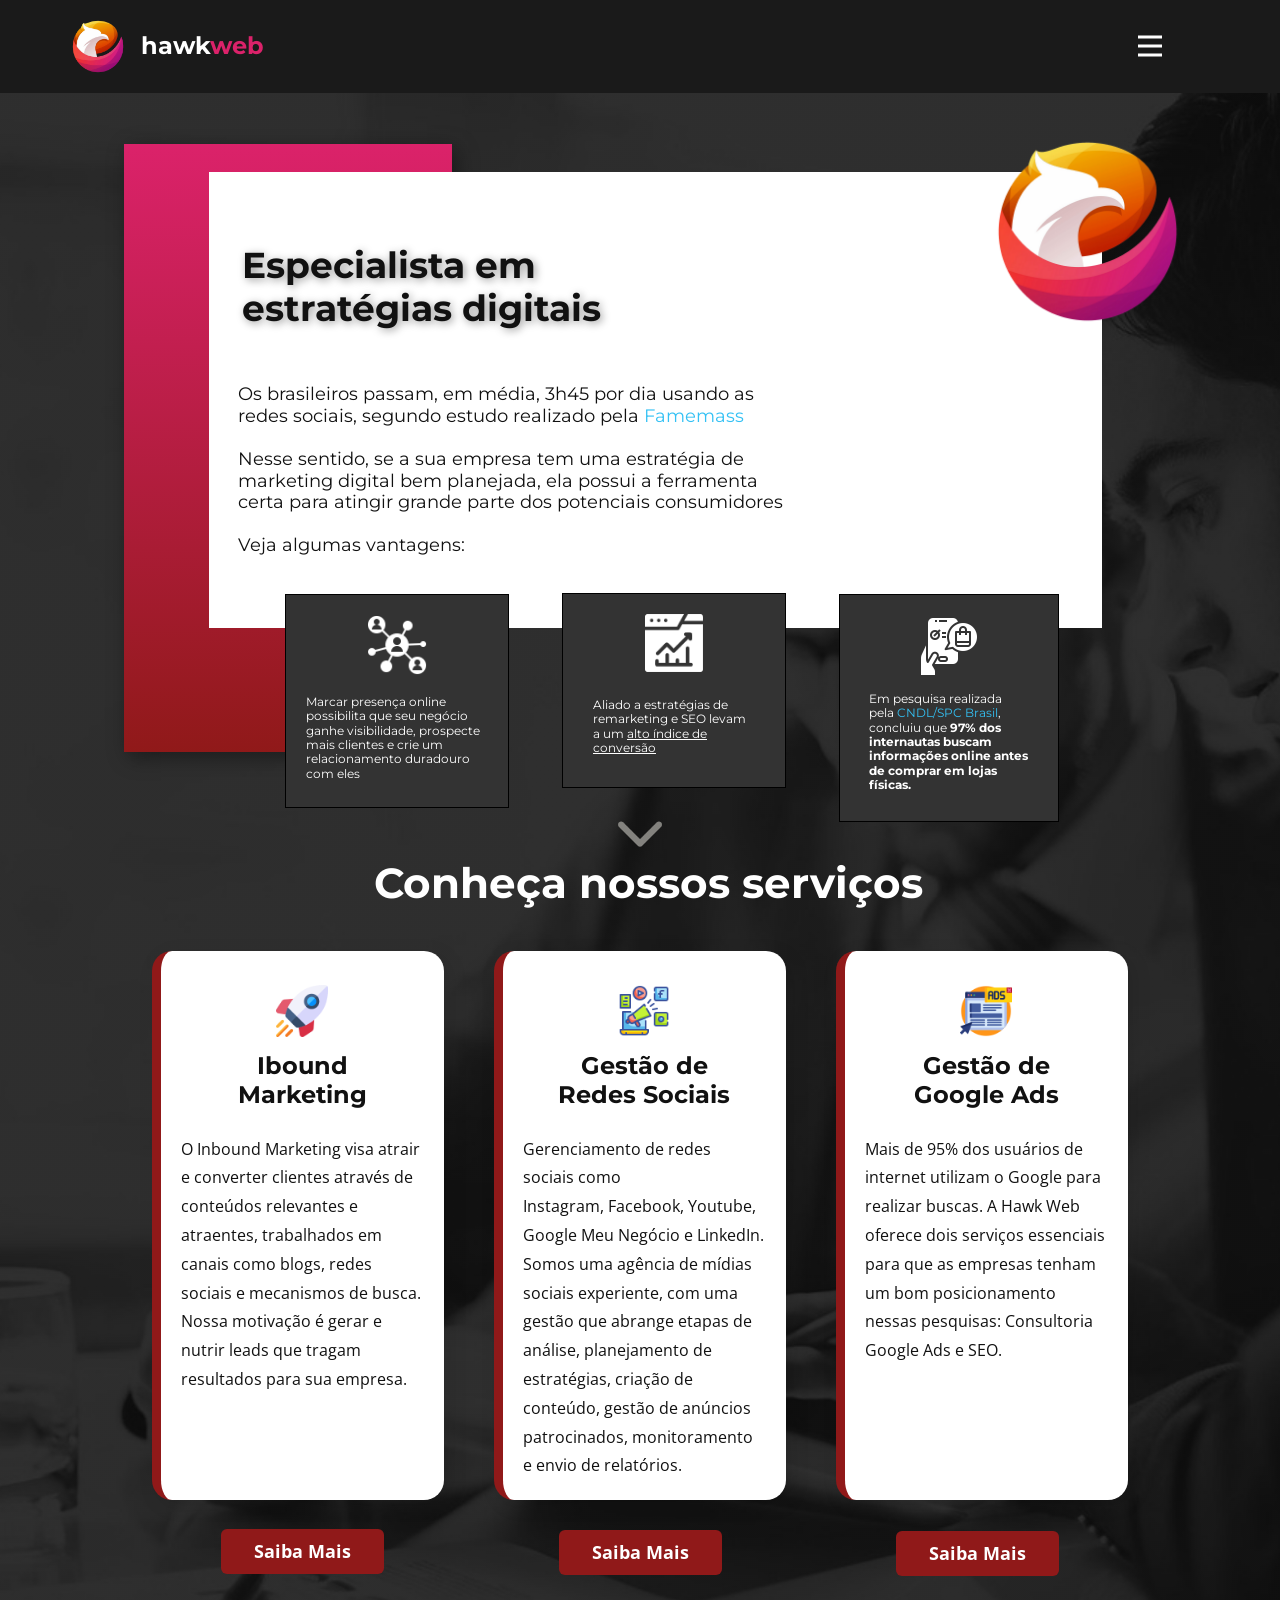
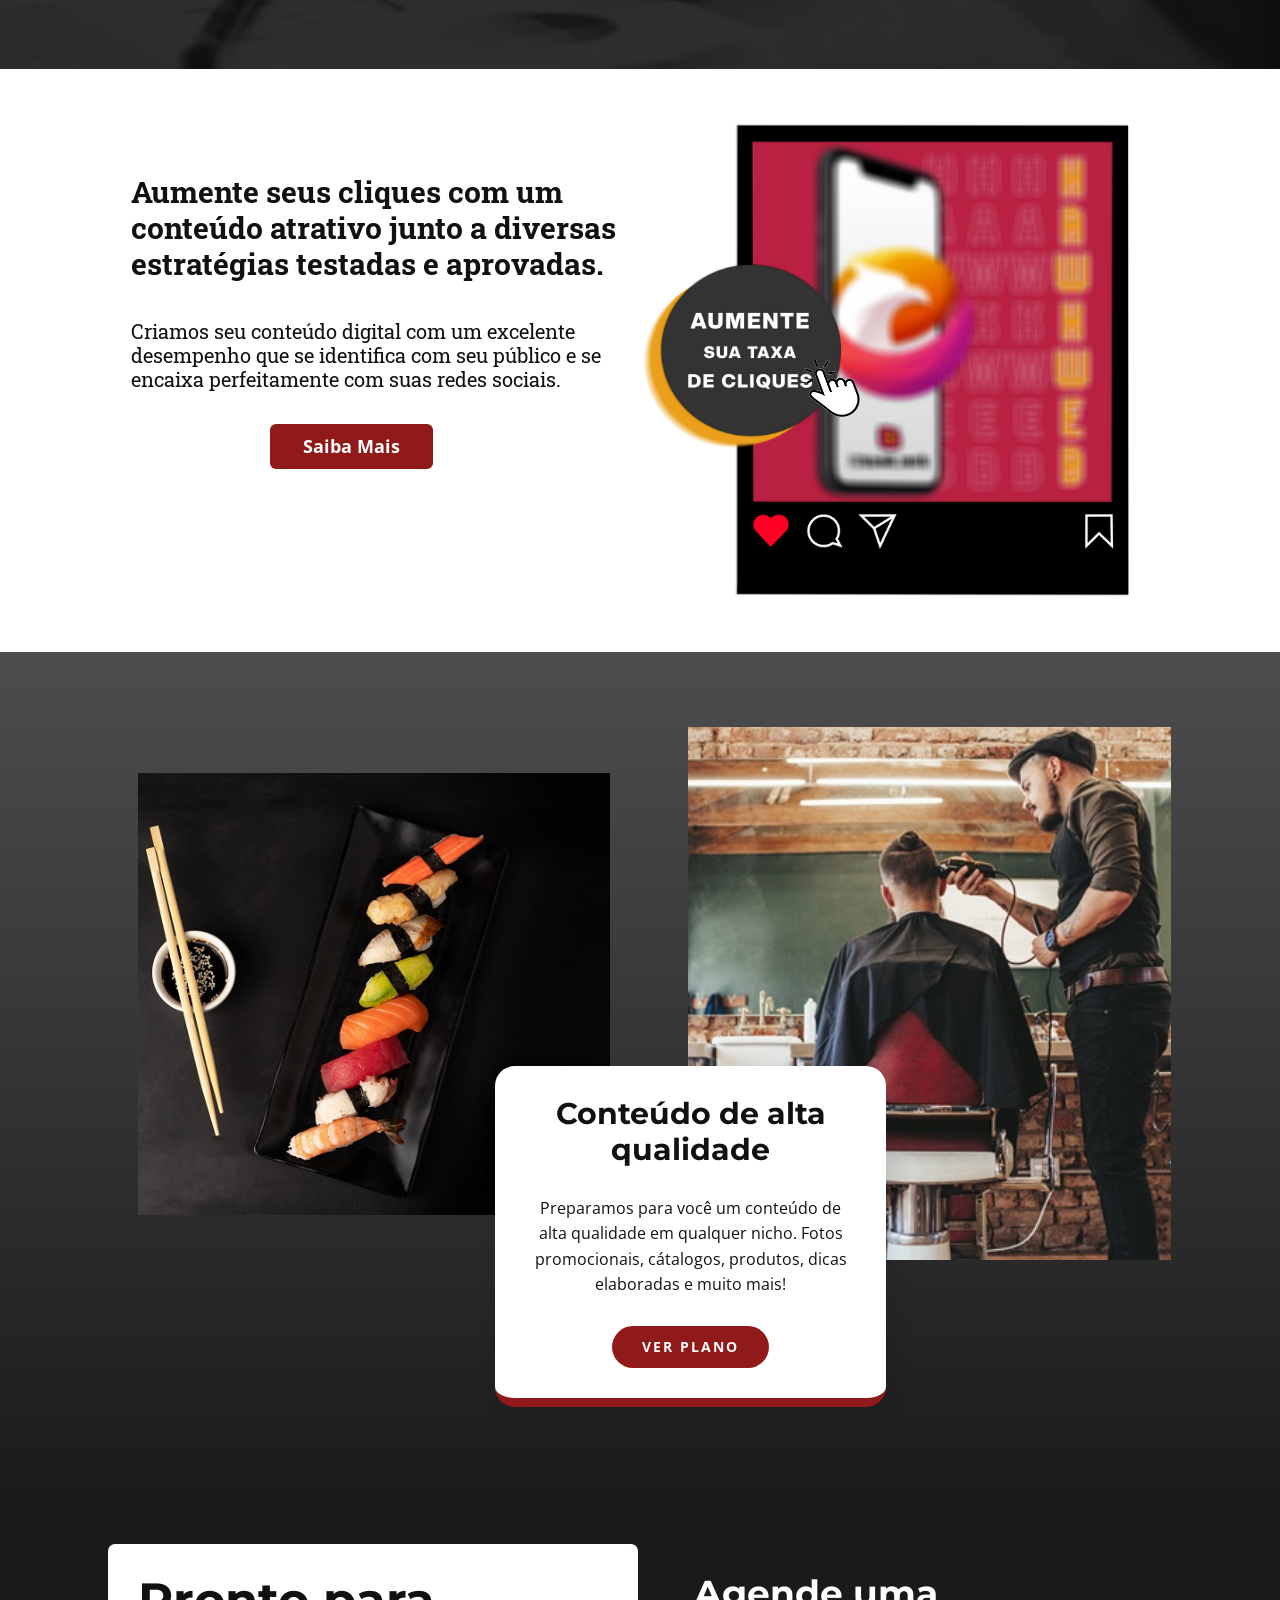
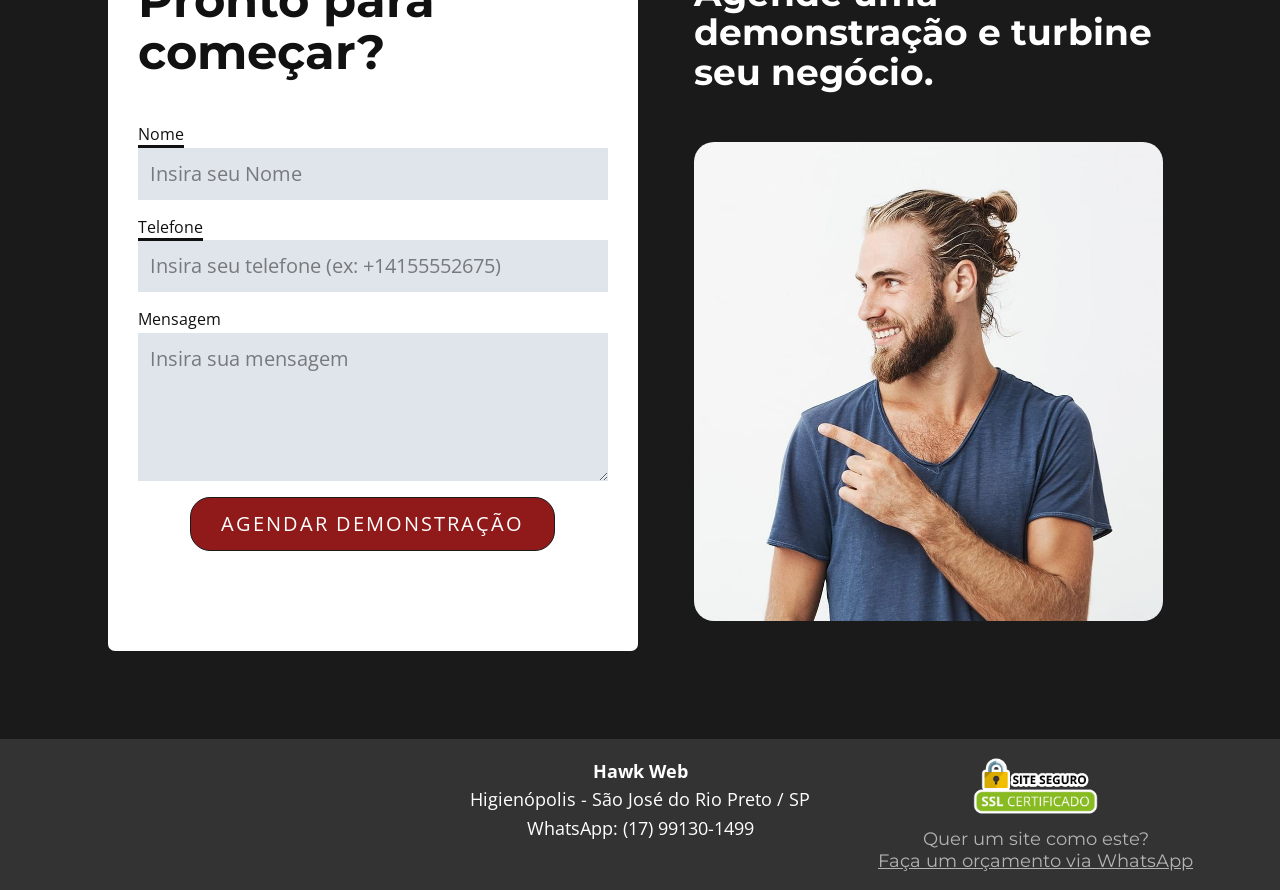
<file: index.html>
<!DOCTYPE html>
<html style="font-size: 16px;">
  <head>
    <meta name="viewport" content="width=device-width, initial-scale=1.0">
    <meta charset="utf-8">
    <meta name="keywords" content="​We help businesses grow by creating high-quality websites, ​Uncover and meet customer needs., We advise organizations in value creation strategies, About Our Company, We help and solve your business problem., ​How We Help People, We collaborate with brands and agencies to create memorable experiences., Ready to talk?, We work with ambitious leaders">
    <meta name="description" content="">
    <meta name="page_type" content="np-template-header-footer-from-plugin">
    <title>Home</title>
    <link rel="stylesheet" href="nicepage.css" media="screen">
<link rel="stylesheet" href="Home.css" media="screen">
    <script class="u-script" type="text/javascript" src="jquery.js" defer=""></script>
    <script class="u-script" type="text/javascript" src="nicepage.js" defer=""></script>
    <meta name="generator" content="Nicepage 4.8.2, nicepage.com">
    <link rel="icon" href="images/favicon.jpg">
    <link id="u-theme-google-font" rel="stylesheet" href="https://fonts.googleapis.com/css?family=Montserrat:100,100i,200,200i,300,300i,400,400i,500,500i,600,600i,700,700i,800,800i,900,900i|Open+Sans:300,300i,400,400i,500,500i,600,600i,700,700i,800,800i">
    <link id="u-page-google-font" rel="stylesheet" href="https://fonts.googleapis.com/css?family=Montserrat:100,100i,200,200i,300,300i,400,400i,500,500i,600,600i,700,700i,800,800i,900,900i|Roboto+Slab:100,200,300,400,500,600,700,800,900">
    
    
    
    
    
    <script type="application/ld+json">{
		"@context": "http://schema.org",
		"@type": "Organization",
		"name": "HawkWeb",
		"logo": "images/hawkteste1.png"
}</script>
    <meta name="theme-color" content="#34c1f4">
    <meta property="og:title" content="Home">
    <meta property="og:description" content="">
    <meta property="og:type" content="website">
  </head>
  <body data-home-page="Home.html" data-home-page-title="Home" class="u-body u-xl-mode"><header class="u-border-1 u-border-grey-90 u-clearfix u-grey-90 u-header u-header" id="sec-0205"><div class="u-clearfix u-sheet u-sheet-1">
        <a href="https://nicepage.com" class="u-image u-logo u-image-1" data-image-width="1600" data-image-height="1600">
          <img src="images/hawkteste1.png" class="u-logo-image u-logo-image-1">
        </a>
        <nav class="u-menu u-menu-dropdown u-offcanvas u-menu-1" data-responsive-from="XL">
          <div class="menu-collapse" style="font-size: 1rem; letter-spacing: 0px; font-weight: 700; text-transform: uppercase;">
            <a class="u-button-style u-custom-active-border-color u-custom-border u-custom-border-color u-custom-borders u-custom-hover-border-color u-custom-left-right-menu-spacing u-custom-padding-bottom u-custom-text-color u-custom-text-hover-color u-custom-top-bottom-menu-spacing u-nav-link u-text-active-palette-1-base u-text-hover-palette-2-base" href="#">
              <svg class="u-svg-link" viewBox="0 0 24 24"><use xmlns:xlink="http://www.w3.org/1999/xlink" xlink:href="#menu-hamburger"></use></svg>
              <svg class="u-svg-content" version="1.1" id="menu-hamburger" viewBox="0 0 16 16" x="0px" y="0px" xmlns:xlink="http://www.w3.org/1999/xlink" xmlns="http://www.w3.org/2000/svg"><g><rect y="1" width="16" height="2"></rect><rect y="7" width="16" height="2"></rect><rect y="13" width="16" height="2"></rect>
</g></svg>
            </a>
          </div>
          <div class="u-nav-container">
            <ul class="u-nav u-spacing-30 u-unstyled u-nav-1"><li class="u-nav-item"><a class="u-border-2 u-border-active-palette-1-base u-border-hover-palette-1-base u-border-no-left u-border-no-right u-border-no-top u-button-style u-nav-link u-text-active-palette-1-base u-text-grey-90 u-text-hover-grey-90" href="Home.html" style="padding: 10px 0px;">Home</a>
</li><li class="u-nav-item"><a class="u-border-2 u-border-active-palette-1-base u-border-hover-palette-1-base u-border-no-left u-border-no-right u-border-no-top u-button-style u-nav-link u-text-active-palette-1-base u-text-grey-90 u-text-hover-grey-90" href="Sobre.html" style="padding: 10px 0px;">Sobre</a>
</li><li class="u-nav-item"><a class="u-border-2 u-border-active-palette-1-base u-border-hover-palette-1-base u-border-no-left u-border-no-right u-border-no-top u-button-style u-nav-link u-text-active-palette-1-base u-text-grey-90 u-text-hover-grey-90" href="Contact.html" style="padding: 10px 0px;">Contact</a>
</li></ul>
          </div>
          <div class="u-nav-container-collapse">
            <div class="u-black u-container-style u-inner-container-layout u-opacity u-opacity-95 u-sidenav">
              <div class="u-inner-container-layout u-sidenav-overflow">
                <div class="u-menu-close"></div>
                <ul class="u-align-center u-nav u-popupmenu-items u-unstyled u-nav-2"><li class="u-nav-item"><a class="u-button-style u-nav-link" href="Home.html" style="padding: 10px 20px;">Home</a>
</li><li class="u-nav-item"><a class="u-button-style u-nav-link" href="Sobre.html" style="padding: 10px 20px;">Sobre</a>
</li><li class="u-nav-item"><a class="u-button-style u-nav-link" href="Contact.html" style="padding: 10px 20px;">Contact</a>
</li></ul>
              </div>
            </div>
            <div class="u-black u-menu-overlay u-opacity u-opacity-70"></div>
          </div>
        </nav>
        <h5 class="u-text u-text-default u-text-1">hawk<span class="u-text-custom-color-1">web</span>
        </h5>
      </div></header> 
    <section class="u-align-right u-clearfix u-image u-shading u-section-1" id="sec-7824" src="" data-image-width="1600" data-image-height="1066">
      <div class="u-clearfix u-sheet u-sheet-1">
        <div class="u-gradient u-shape u-shape-rectangle u-shape-1"></div>
        <div class="u-container-style u-group u-shape-rectangle u-white u-group-1">
          <div class="u-container-layout u-container-layout-1">
            <img class="u-image u-image-default u-image-1" src="images/hawkteste1-7.png" alt="" data-image-width="4271" data-image-height="4271">
            <h3 class="u-text u-text-1">Especialista em estratégias digitais</h3>
            <h5 class="u-text u-text-2">Os brasileiros passam, em média, 3h45 por dia usando as redes sociais, segundo estudo realizado pela&nbsp;<a href="https://famemass.com/" class="u-active-none u-border-none u-btn u-button-style u-hover-none u-none u-text-palette-1-base u-btn-1">Famemass</a>
              <br>
              <br>Nesse sentido, se a sua empresa tem uma estratégia de marketing digital bem planejada, ela possui a ferramenta certa para atingir grande parte dos potenciais consumidores<br>
              <br>Veja algumas vantagens:
            </h5>
          </div>
        </div>
        <div class="u-align-left u-border-1 u-border-black u-container-style u-grey-80 u-group u-shape-rectangle u-group-2">
          <div class="u-container-layout u-container-layout-2"><span class="u-file-icon u-icon u-text-white u-icon-1"><img src="images/8.png" alt=""></span>
            <h6 class="u-text u-text-3"> Marcar presença online possibilita que seu negócio ganhe&nbsp;visibilidade, prospecte mais clientes e crie um relacionamento duradouro com eles </h6>
          </div>
        </div>
        <div class="u-border-1 u-border-black u-container-style u-grey-80 u-group u-shape-rectangle u-group-3">
          <div class="u-container-layout u-container-layout-3"><span class="u-file-icon u-icon u-text-white u-icon-2"><img src="images/9.png" alt=""></span>
            <h6 class="u-text u-text-4"> Aliado a estratégias de remarketing e SEO levam a um&nbsp;<span style="text-decoration: underline !important;">alto índice de conversão </span>
            </h6>
          </div>
        </div>
        <div class="u-border-1 u-border-black u-container-style u-grey-80 u-group u-shape-rectangle u-group-4">
          <div class="u-container-layout u-container-layout-4"><span class="u-file-icon u-icon u-text-white u-icon-3"><img src="images/10.png" alt=""></span>
            <h6 class="u-text u-text-5"> Em pesquisa realizada pela&nbsp;<a href="https://www.ecommercebrasil.com.br/noticias/97-dos-internautas-buscam-informacoes-online/" class="u-active-none u-border-none u-btn u-button-style u-hover-none u-none u-text-palette-1-base u-btn-2">CNDL/SPC Brasil</a>, concluiu que&nbsp;<b>97% dos internautas buscam informações online antes de comprar em lojas físicas.</b>
            </h6>
          </div>
        </div>
        <img class="u-image u-image-default u-preserve-proportions u-image-2" src="images/seta-baixo.gif" alt="" data-image-width="500" data-image-height="500">
        <h2 class="u-custom-font u-font-montserrat u-text u-text-6" data-animation-name="customAnimationIn" data-animation-duration="1750" data-animation-delay="250"> Conheça nossos serviços</h2>
        <div class="u-expanded-width-md u-expanded-width-sm u-expanded-width-xs u-list u-list-1">
          <div class="u-repeater u-repeater-1">
            <div class="u-border-9 u-border-custom-color-2 u-border-no-bottom u-border-no-right u-border-no-top u-container-style u-list-item u-radius-20 u-repeater-item u-shape-round u-white u-list-item-1" data-animation-name="customAnimationIn" data-animation-duration="1750" data-animation-direction="" data-animation-delay="250">
              <div class="u-container-layout u-similar-container u-container-layout-5"><span class="u-file-icon u-icon u-icon-rectangle u-icon-4"><img src="images/2285537.png" alt=""></span>
                <h4 class="u-align-center u-custom-font u-font-montserrat u-text u-text-7">Ibound Marketing</h4>
                <p class="u-align-left u-text u-text-8"> O Inbound Marketing visa atrair e converter clientes através de conteúdos relevantes e atraentes, trabalhados em canais como blogs, redes sociais e mecanismos de busca. Nossa motivação é gerar e nutrir leads que tragam resultados para sua empresa.</p>
              </div>
            </div>
            <div class="u-border-9 u-border-custom-color-2 u-border-no-bottom u-border-no-right u-border-no-top u-container-style u-list-item u-radius-20 u-repeater-item u-shape-round u-video-cover u-white u-list-item-2" data-animation-name="customAnimationIn" data-animation-duration="1750" data-animation-direction="" data-animation-delay="250">
              <div class="u-container-layout u-similar-container u-container-layout-6"><span class="u-file-icon u-icon u-icon-rectangle u-icon-5"><img src="images/1998087.png" alt=""></span>
                <h4 class="u-align-center u-custom-font u-font-montserrat u-text u-text-9">Gestão de Redes Sociais</h4>
                <p class="u-align-left u-text u-text-10"> Gerenciamento de redes sociais como Instagram,&nbsp;Facebook, Youtube, Google Meu Negócio e LinkedIn. Somos uma agência de mídias sociais experiente, com uma gestão que abrange etapas de análise, planejamento de estratégias, criação de conteúdo, gestão de anúncios patrocinados, monitoramento e envio de relatórios.</p>
              </div>
            </div>
            <div class="u-border-9 u-border-custom-color-2 u-border-no-bottom u-border-no-right u-border-no-top u-container-style u-list-item u-radius-20 u-repeater-item u-shape-round u-video-cover u-white u-list-item-3" data-animation-name="customAnimationIn" data-animation-duration="1750" data-animation-direction="" data-animation-delay="250">
              <div class="u-container-layout u-similar-container u-container-layout-7"><span class="u-file-icon u-icon u-icon-rectangle u-icon-6"><img src="images/1055664.png" alt=""></span>
                <h4 class="u-align-center u-custom-font u-font-montserrat u-text u-text-11">Gestão de Google Ads</h4>
                <p class="u-align-left u-text u-text-12"> Mais de 95% dos usuários de internet utilizam o Google para realizar buscas. A Hawk Web oferece dois serviços essenciais para que as empresas tenham um bom posicionamento nessas pesquisas: Consultoria Google Ads e SEO.&nbsp;</p>
              </div>
            </div>
          </div>
        </div>
        <a href="https://andira.pr.gov.br/instances/6/uploads/activities/editor/ea0210196248879ba8a9e17904d502ecf14ab506.jpg" class="u-border-none u-btn u-btn-round u-button-style u-custom-color-2 u-hidden-md u-hover-custom-color-1 u-radius-6 u-btn-3">Saiba Mais</a>
        <a href="https://andira.pr.gov.br/instances/6/uploads/activities/editor/ea0210196248879ba8a9e17904d502ecf14ab506.jpg" class="u-border-none u-btn u-btn-round u-button-style u-custom-color-2 u-hidden-md u-hover-custom-color-1 u-radius-6 u-btn-4">Saiba Mais</a>
        <a href="https://andira.pr.gov.br/instances/6/uploads/activities/editor/ea0210196248879ba8a9e17904d502ecf14ab506.jpg" class="u-border-none u-btn u-btn-round u-button-style u-custom-color-2 u-hidden-md u-hover-custom-color-1 u-radius-6 u-btn-5">Saiba Mais</a>
      </div>
    </section>
    <section class="u-align-center u-clearfix u-white u-section-2" id="sec-8396">
      <div class="u-clearfix u-sheet u-valign-middle-lg u-valign-middle-xl u-sheet-1">
        <img class="u-image u-image-default u-preserve-proportions u-image-1" src="images/aumentesuataxa.png" alt="" data-image-width="5000" data-image-height="5000">
        <img class="u-image u-image-default u-preserve-proportions u-image-2" src="images/210d04_aa107fbc68f845fc90f73a6d76c4d3c3_mv2.gif" alt="" data-image-width="500" data-image-height="500">
        <h3 class="u-align-left u-custom-font u-font-roboto-slab u-text u-text-1">Aumente seus cliques com um<br>conteúdo atrativo junto a diversas estratégias testadas e aprovadas.
        </h3>
        <h3 class="u-align-left u-custom-font u-font-roboto-slab u-text u-text-2">Criamos seu conteúdo digital com um excelente desempenho que se identifica com seu público e se encaixa perfeitamente com suas redes sociais.&nbsp;</h3>
        <a href="https://andira.pr.gov.br/instances/6/uploads/activities/editor/ea0210196248879ba8a9e17904d502ecf14ab506.jpg" class="u-border-none u-btn u-btn-round u-button-style u-custom-color-2 u-hover-custom-color-1 u-radius-6 u-btn-1">Saiba Mais</a>
      </div>
    </section>
    <section class="u-align-center u-clearfix u-valign-bottom-md u-valign-bottom-sm u-valign-bottom-xs u-white u-section-3" id="carousel_3a34">
      <div class="u-container-style u-expanded-width u-gradient u-group u-shape-rectangle u-group-1">
        <div class="u-container-layout u-container-layout-1">
          <img src="images/barbearia.jpg" alt="" class="u-image u-image-default u-image-1" data-image-width="790" data-image-height="380">
          <img class="u-image u-image-default u-image-2" src="images/157aae53a9eb5e5e9908.png" alt="" data-image-width="661" data-image-height="495">
          <div class="u-align-center u-border-9 u-border-custom-color-2 u-border-no-left u-border-no-right u-border-no-top u-container-style u-group u-radius-20 u-shape-round u-white u-group-2">
            <div class="u-container-layout u-container-layout-2">
              <h3 class="u-text u-text-1">Conteúdo de alta qualidade</h3>
              <p class="u-text u-text-font u-text-2">Preparamos para você um conteúdo de alta qualidade em qualquer nicho. Fotos promocionais, cátalogos, produtos, dicas elaboradas e muito mais!</p>
              <a href="https://nicepage.best" class="u-border-none u-btn u-btn-round u-button-style u-custom-color-2 u-radius-50 u-btn-1">ver plano</a>
            </div>
          </div>
        </div>
      </div>
    </section>
    <section class="u-clearfix u-grey-90 u-section-4" id="carousel_f671">
      <div class="u-clearfix u-sheet u-sheet-1">
        <div class="u-clearfix u-gutter-26 u-layout-wrap u-layout-wrap-1">
          <div class="u-layout">
            <div class="u-layout-row">
              <div class="u-align-left u-container-style u-layout-cell u-radius-20 u-shape-round u-size-30 u-white u-layout-cell-1">
                <div class="u-container-layout u-container-layout-1">
                  <h2 class="u-text u-text-1">Pronto para começar?</h2>
                  <div class="u-expanded-width u-form u-form-1">
                    <form action="#" method="POST" class="u-clearfix u-form-spacing-15 u-form-vertical u-inner-form" style="padding: 0px;" source="email" name="form">
                      <div class="u-form-group u-form-name u-form-group-1">
                        <label for="name-7294" class="u-label u-label-1">Nome</label>
                        <input type="text" placeholder="Insira seu Nome" id="name-7294" name="name" class="u-input u-input-rectangle u-palette-5-light-2 u-input-1" required="">
                      </div>
                      <div class="u-form-group u-form-phone u-form-group-2">
                        <label for="phone-bc03" class="u-label u-label-2">Telefone</label>
                        <input type="tel" pattern="\+?\d{0,3}[\s\(\-]?([0-9]{2,3})[\s\)\-]?([\s\-]?)([0-9]{3})[\s\-]?([0-9]{2})[\s\-]?([0-9]{2})" placeholder="Insira seu telefone (ex: +14155552675)" id="phone-bc03" name="phone" class="u-input u-input-rectangle u-palette-5-light-2 u-input-2" required="">
                      </div>
                      <div class="u-form-group u-form-message u-form-group-3">
                        <label for="message-5e5e" class="u-label">Mensagem</label>
                        <textarea placeholder="Insira sua mensagem" rows="4" cols="50" id="message-5e5e" name="message" class="u-input u-input-rectangle u-palette-5-light-2 u-input-3" required=""></textarea>
                      </div>
                      <div class="u-align-center u-form-group u-form-submit u-form-group-4">
                        <a href="#" class="u-active-custom-color-2 u-border-1 u-border-active-grey-75 u-border-grey-90 u-border-hover-grey-75 u-btn u-btn-round u-btn-submit u-button-style u-custom-color-2 u-hover-custom-color-1 u-radius-20 u-text-body-alt-color u-btn-1">AGENDAR DEMONSTRAÇÃO</a>
                        <input type="submit" value="submit" class="u-form-control-hidden">
                      </div>
                      <div class="u-form-send-message u-form-send-success"> Thank you! Your message has been sent. </div>
                      <div class="u-form-send-error u-form-send-message"> Unable to send your message. Please fix errors then try again. </div>
                      <input type="hidden" value="" name="recaptchaResponse">
                    </form>
                  </div>
                </div>
              </div>
              <div class="u-align-left u-container-style u-layout-cell u-size-30 u-layout-cell-2">
                <div class="u-container-layout u-container-layout-2">
                  <h2 class="u-text u-text-2">Agende uma demonstração e turbine seu negócio.</h2>
                  <img src="images/fdg-min.jpg" alt="" class="u-expanded-width u-hidden-xs u-image u-image-round u-radius-20 u-image-1" data-image-width="929" data-image-height="1080">
                </div>
              </div>
            </div>
          </div>
        </div>
      </div>
    </section>
    
    
    <footer class="u-align-center u-clearfix u-footer u-grey-80 u-footer" id="sec-a6b9"><div class="u-clearfix u-sheet u-sheet-1">
        <img class="u-image u-image-default u-image-1" src="images/ssl-seguro.png" alt="" data-image-width="350" data-image-height="163">
        <p class="u-small-text u-text u-text-variant u-text-1">Hawk Web<br>
          <span style="font-weight: 400;"> Higienópolis - São José do Rio Preto / SP</span>
          <br>
          <span style="font-weight: 400;">WhatsApp: (17) 99130-1499</span>
        </p>
        <h6 class="u-text u-text-grey-30 u-text-2">Quer um site como este?<br>
          <span style="text-decoration: underline !important;">Faça um orçamento via WhatsApp</span>
        </h6>
     
    </section>
  </body>
</html>
</file>
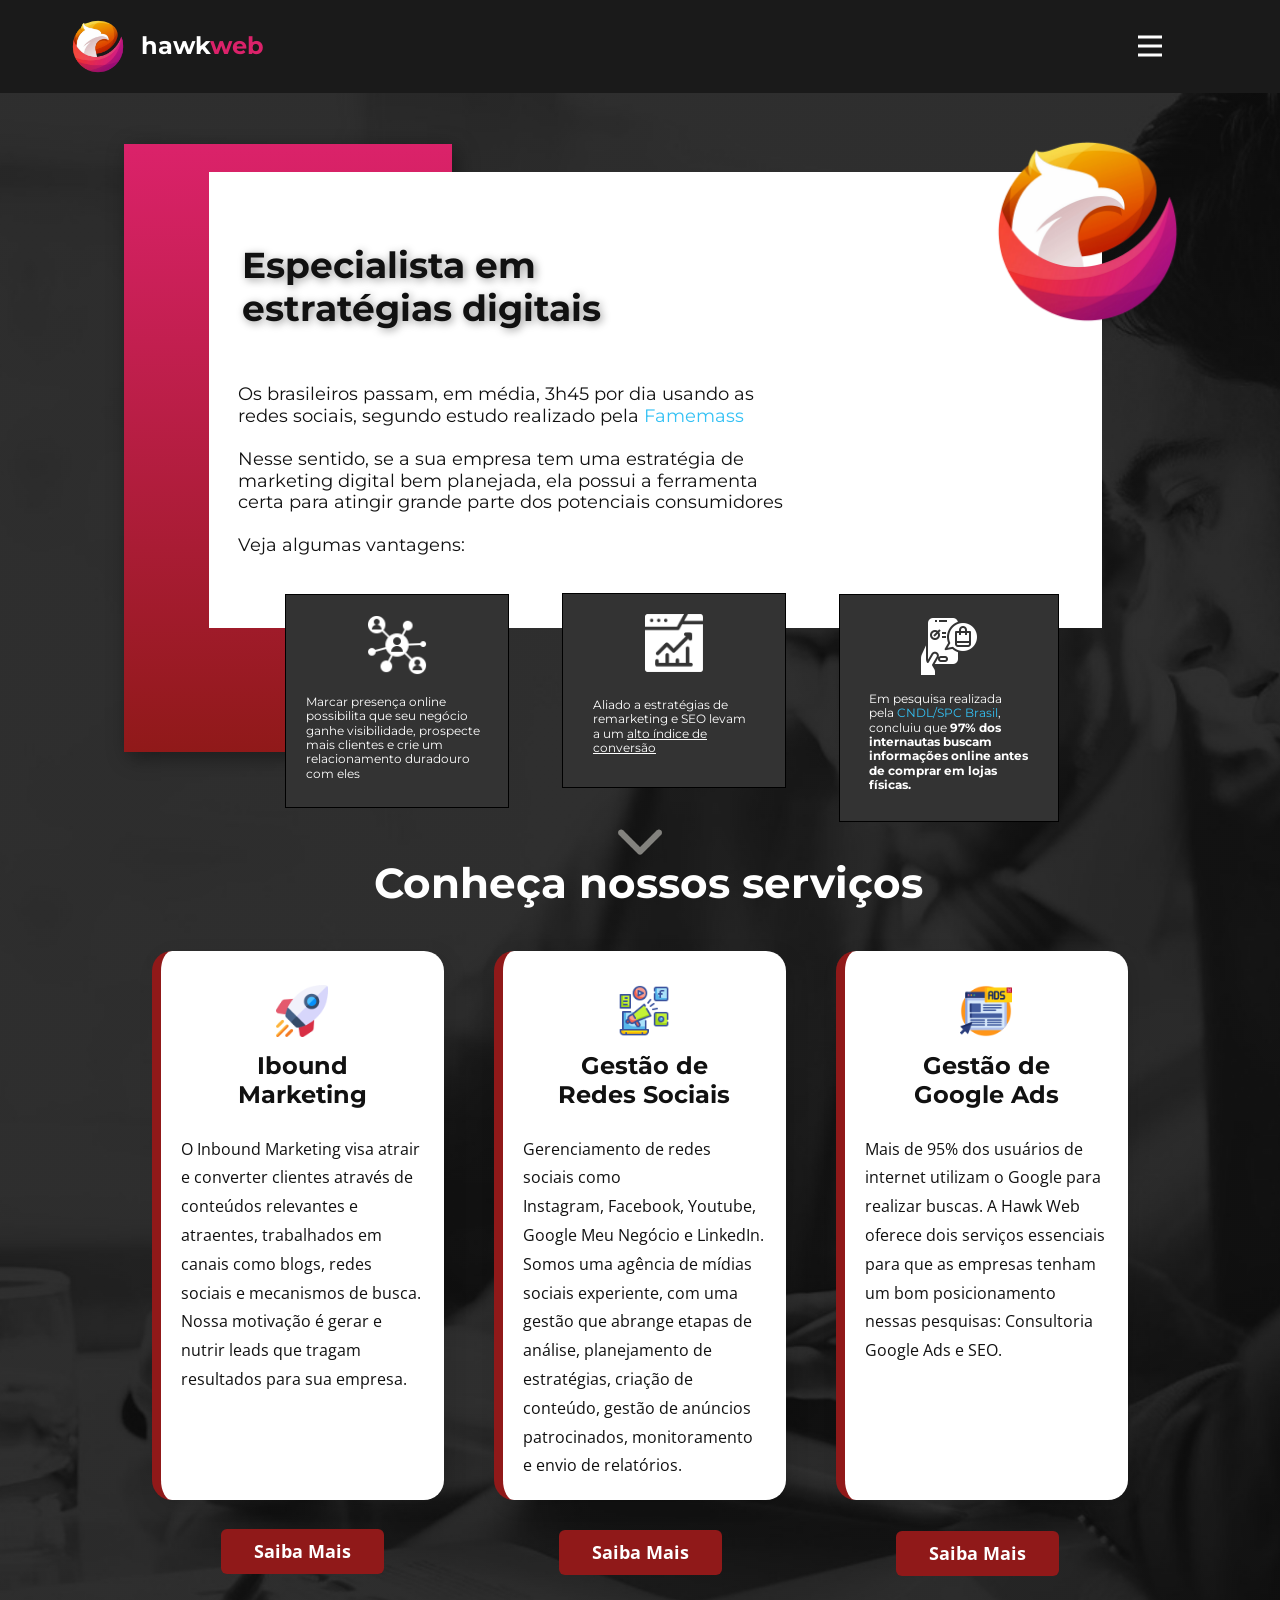
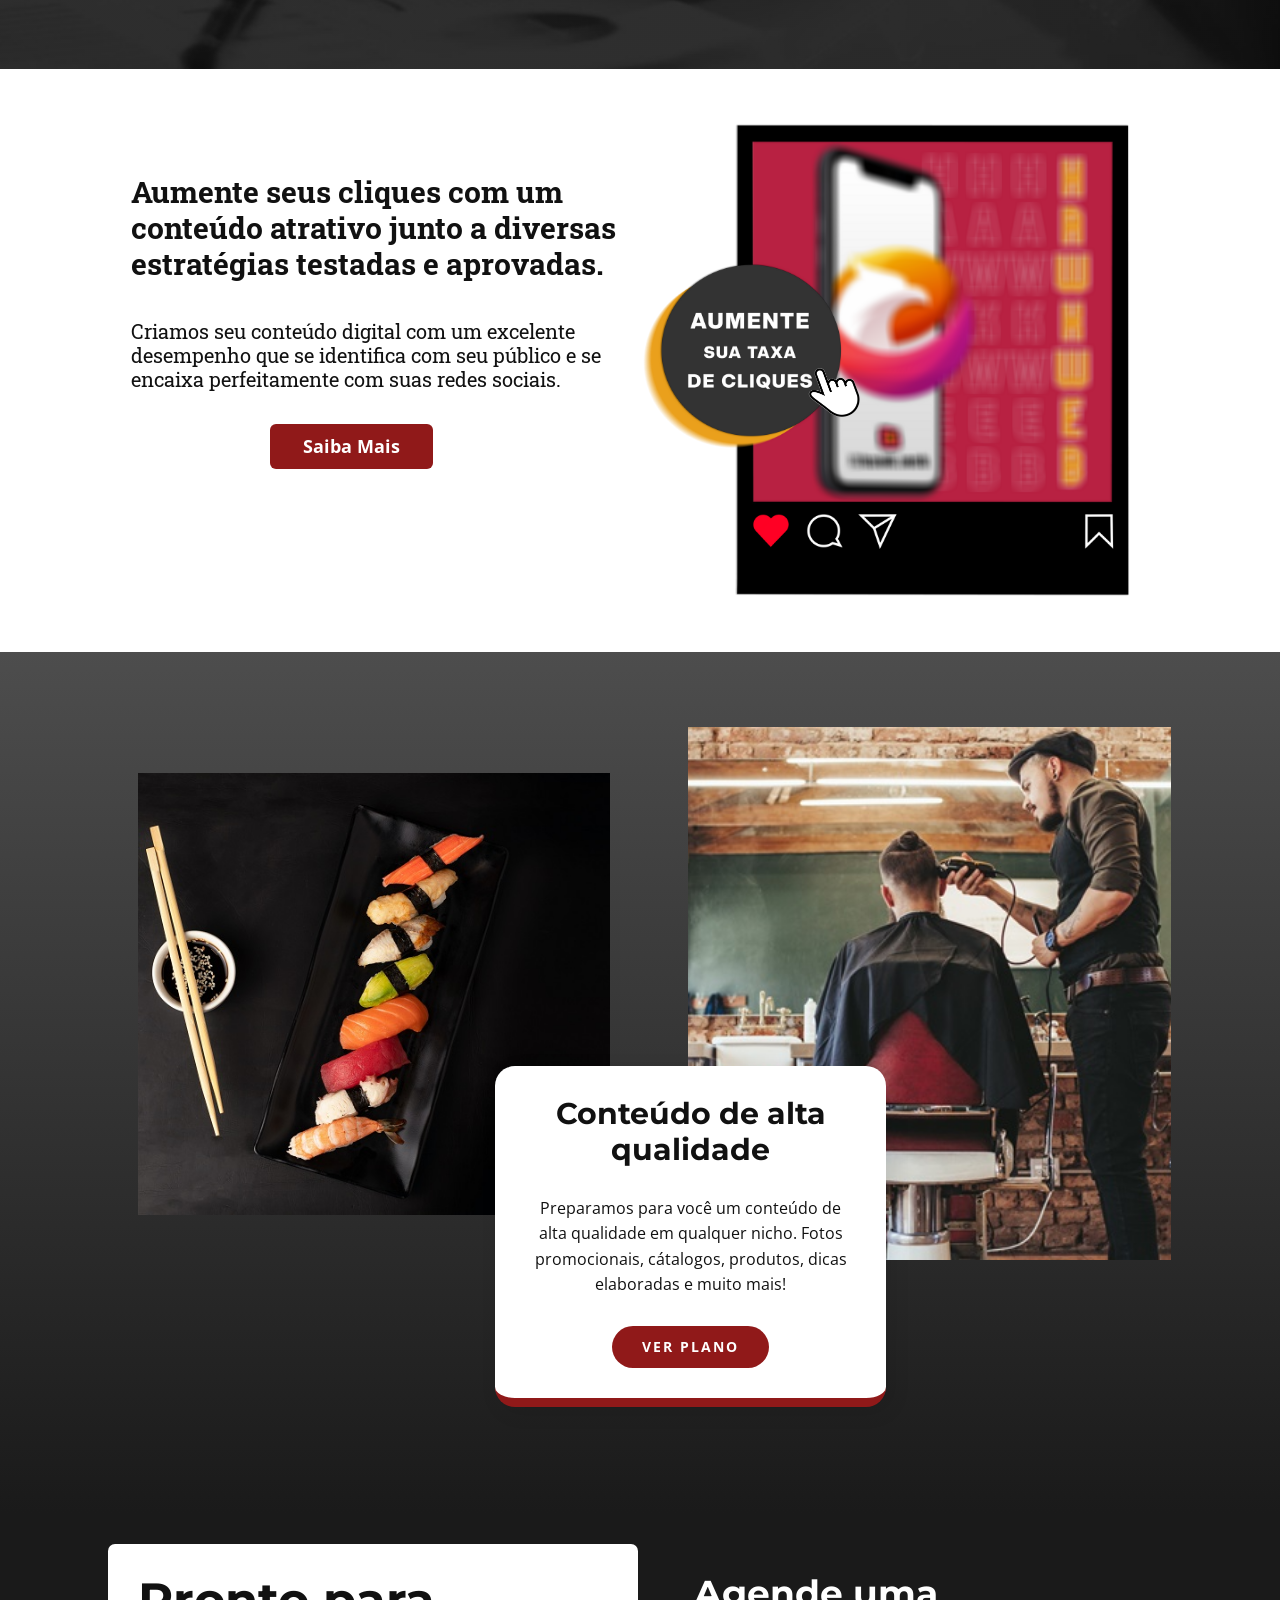
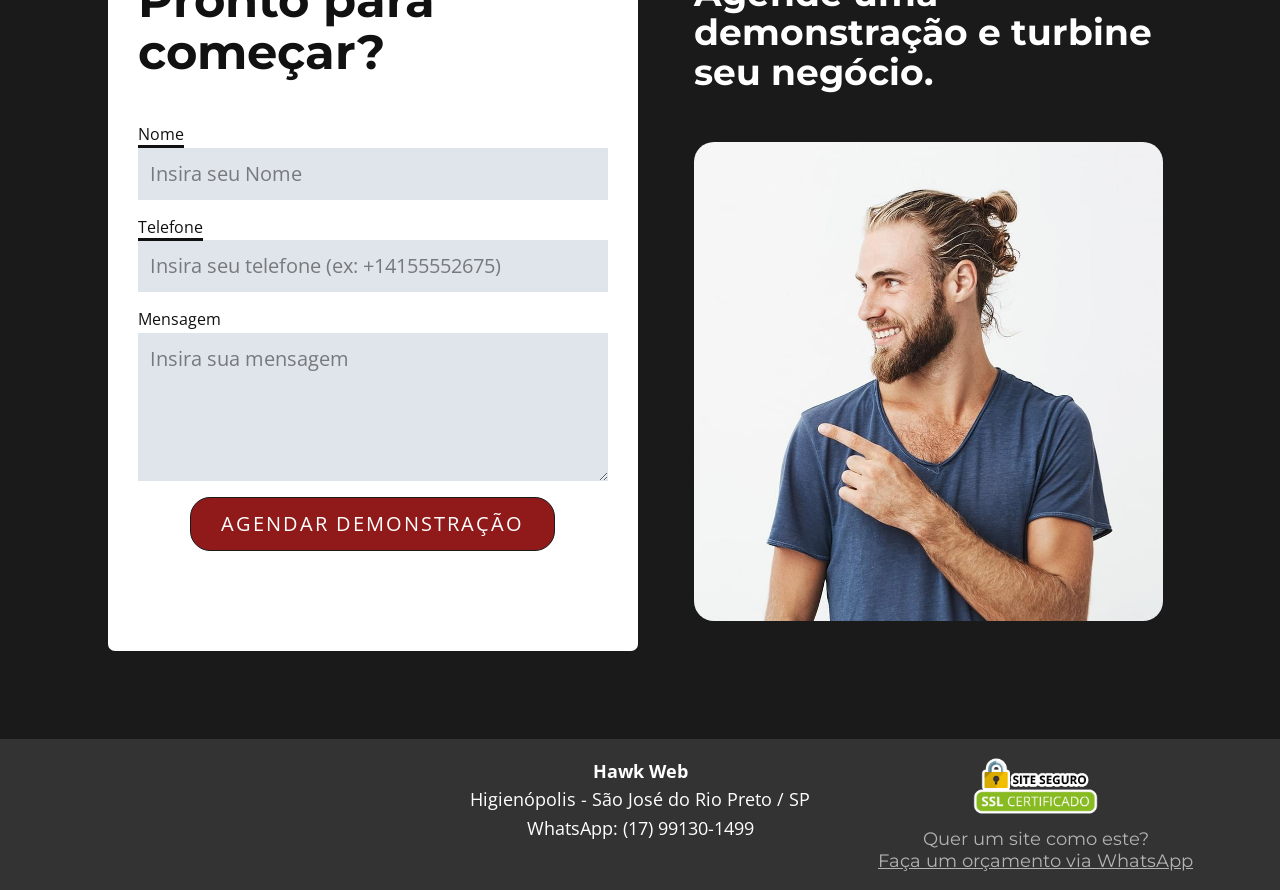
<file: Home.html>
<!DOCTYPE html>
<html style="font-size: 16px;">
  <head>
    <meta name="viewport" content="width=device-width, initial-scale=1.0">
    <meta charset="utf-8">
    <meta name="keywords" content="​We help businesses grow by creating high-quality websites, ​Uncover and meet customer needs., We advise organizations in value creation strategies, About Our Company, We help and solve your business problem., ​How We Help People, We collaborate with brands and agencies to create memorable experiences., Ready to talk?, We work with ambitious leaders">
    <meta name="description" content="">
    <meta name="page_type" content="np-template-header-footer-from-plugin">
    <title>Home</title>
    <link rel="stylesheet" href="nicepage.css" media="screen">
<link rel="stylesheet" href="Home.css" media="screen">
    <script class="u-script" type="text/javascript" src="jquery.js" defer=""></script>
    <script class="u-script" type="text/javascript" src="nicepage.js" defer=""></script>
    <meta name="generator" content="Nicepage 4.8.2, nicepage.com">
    <link rel="icon" href="images/favicon.jpg">
    <link id="u-theme-google-font" rel="stylesheet" href="https://fonts.googleapis.com/css?family=Montserrat:100,100i,200,200i,300,300i,400,400i,500,500i,600,600i,700,700i,800,800i,900,900i|Open+Sans:300,300i,400,400i,500,500i,600,600i,700,700i,800,800i">
    <link id="u-page-google-font" rel="stylesheet" href="https://fonts.googleapis.com/css?family=Montserrat:100,100i,200,200i,300,300i,400,400i,500,500i,600,600i,700,700i,800,800i,900,900i|Roboto+Slab:100,200,300,400,500,600,700,800,900">
    
    
    
    
    
    <script type="application/ld+json">{
		"@context": "http://schema.org",
		"@type": "Organization",
		"name": "HawkWeb",
		"logo": "images/hawkteste1.png"
}</script>
    <meta name="theme-color" content="#34c1f4">
    <meta property="og:title" content="Home">
    <meta property="og:description" content="">
    <meta property="og:type" content="website">
  </head>
  <body class="u-body u-xl-mode"><header class="u-border-1 u-border-grey-90 u-clearfix u-grey-90 u-header u-header" id="sec-0205"><div class="u-clearfix u-sheet u-sheet-1">
        <a href="https://nicepage.com" class="u-image u-logo u-image-1" data-image-width="1600" data-image-height="1600">
          <img src="images/hawkteste1.png" class="u-logo-image u-logo-image-1">
        </a>
        <nav class="u-menu u-menu-dropdown u-offcanvas u-menu-1" data-responsive-from="XL">
          <div class="menu-collapse" style="font-size: 1rem; letter-spacing: 0px; font-weight: 700; text-transform: uppercase;">
            <a class="u-button-style u-custom-active-border-color u-custom-border u-custom-border-color u-custom-borders u-custom-hover-border-color u-custom-left-right-menu-spacing u-custom-padding-bottom u-custom-text-color u-custom-text-hover-color u-custom-top-bottom-menu-spacing u-nav-link u-text-active-palette-1-base u-text-hover-palette-2-base" href="#">
              <svg class="u-svg-link" viewBox="0 0 24 24"><use xmlns:xlink="http://www.w3.org/1999/xlink" xlink:href="#menu-hamburger"></use></svg>
              <svg class="u-svg-content" version="1.1" id="menu-hamburger" viewBox="0 0 16 16" x="0px" y="0px" xmlns:xlink="http://www.w3.org/1999/xlink" xmlns="http://www.w3.org/2000/svg"><g><rect y="1" width="16" height="2"></rect><rect y="7" width="16" height="2"></rect><rect y="13" width="16" height="2"></rect>
</g></svg>
            </a>
          </div>
          <div class="u-nav-container">
            <ul class="u-nav u-spacing-30 u-unstyled u-nav-1"><li class="u-nav-item"><a class="u-border-2 u-border-active-palette-1-base u-border-hover-palette-1-base u-border-no-left u-border-no-right u-border-no-top u-button-style u-nav-link u-text-active-palette-1-base u-text-grey-90 u-text-hover-grey-90" href="Home.html" style="padding: 10px 0px;">Home</a>
</li><li class="u-nav-item"><a class="u-border-2 u-border-active-palette-1-base u-border-hover-palette-1-base u-border-no-left u-border-no-right u-border-no-top u-button-style u-nav-link u-text-active-palette-1-base u-text-grey-90 u-text-hover-grey-90" href="Sobre.html" style="padding: 10px 0px;">Sobre</a>
</li><li class="u-nav-item"><a class="u-border-2 u-border-active-palette-1-base u-border-hover-palette-1-base u-border-no-left u-border-no-right u-border-no-top u-button-style u-nav-link u-text-active-palette-1-base u-text-grey-90 u-text-hover-grey-90" href="Contact.html" style="padding: 10px 0px;">Contact</a>
</li></ul>
          </div>
          <div class="u-nav-container-collapse">
            <div class="u-black u-container-style u-inner-container-layout u-opacity u-opacity-95 u-sidenav">
              <div class="u-inner-container-layout u-sidenav-overflow">
                <div class="u-menu-close"></div>
                <ul class="u-align-center u-nav u-popupmenu-items u-unstyled u-nav-2"><li class="u-nav-item"><a class="u-button-style u-nav-link" href="Home.html" style="padding: 10px 20px;">Home</a>
</li><li class="u-nav-item"><a class="u-button-style u-nav-link" href="Sobre.html" style="padding: 10px 20px;">Sobre</a>
</li><li class="u-nav-item"><a class="u-button-style u-nav-link" href="Contact.html" style="padding: 10px 20px;">Contact</a>
</li></ul>
              </div>
            </div>
            <div class="u-black u-menu-overlay u-opacity u-opacity-70"></div>
          </div>
        </nav>
        <h5 class="u-text u-text-default u-text-1">hawk<span class="u-text-custom-color-1">web</span>
        </h5>
      </div></header> 
    <section class="u-align-right u-clearfix u-image u-shading u-section-1" id="sec-7824" src="" data-image-width="1600" data-image-height="1066">
      <div class="u-clearfix u-sheet u-sheet-1">
        <div class="u-gradient u-shape u-shape-rectangle u-shape-1"></div>
        <div class="u-container-style u-group u-shape-rectangle u-white u-group-1">
          <div class="u-container-layout u-container-layout-1">
            <img class="u-image u-image-default u-image-1" src="images/hawkteste1-7.png" alt="" data-image-width="4271" data-image-height="4271">
            <h3 class="u-text u-text-1">Especialista em estratégias digitais</h3>
            <h5 class="u-text u-text-2">Os brasileiros passam, em média, 3h45 por dia usando as redes sociais, segundo estudo realizado pela&nbsp;<a href="https://famemass.com/" class="u-active-none u-border-none u-btn u-button-style u-hover-none u-none u-text-palette-1-base u-btn-1">Famemass</a>
              <br>
              <br>Nesse sentido, se a sua empresa tem uma estratégia de marketing digital bem planejada, ela possui a ferramenta certa para atingir grande parte dos potenciais consumidores<br>
              <br>Veja algumas vantagens:
            </h5>
          </div>
        </div>
        <div class="u-align-left u-border-1 u-border-black u-container-style u-grey-80 u-group u-shape-rectangle u-group-2">
          <div class="u-container-layout u-container-layout-2"><span class="u-file-icon u-icon u-text-white u-icon-1"><img src="images/8.png" alt=""></span>
            <h6 class="u-text u-text-3"> Marcar presença online possibilita que seu negócio ganhe&nbsp;visibilidade, prospecte mais clientes e crie um relacionamento duradouro com eles </h6>
          </div>
        </div>
        <div class="u-border-1 u-border-black u-container-style u-grey-80 u-group u-shape-rectangle u-group-3">
          <div class="u-container-layout u-container-layout-3"><span class="u-file-icon u-icon u-text-white u-icon-2"><img src="images/9.png" alt=""></span>
            <h6 class="u-text u-text-4"> Aliado a estratégias de remarketing e SEO levam a um&nbsp;<span style="text-decoration: underline !important;">alto índice de conversão </span>
            </h6>
          </div>
        </div>
        <div class="u-border-1 u-border-black u-container-style u-grey-80 u-group u-shape-rectangle u-group-4">
          <div class="u-container-layout u-container-layout-4"><span class="u-file-icon u-icon u-text-white u-icon-3"><img src="images/10.png" alt=""></span>
            <h6 class="u-text u-text-5"> Em pesquisa realizada pela&nbsp;<a href="https://www.ecommercebrasil.com.br/noticias/97-dos-internautas-buscam-informacoes-online/" class="u-active-none u-border-none u-btn u-button-style u-hover-none u-none u-text-palette-1-base u-btn-2">CNDL/SPC Brasil</a>, concluiu que&nbsp;<b>97% dos internautas buscam informações online antes de comprar em lojas físicas.</b>
            </h6>
          </div>
        </div>
        <img class="u-image u-image-default u-preserve-proportions u-image-2" src="images/seta-baixo.gif" alt="" data-image-width="500" data-image-height="500">
        <h2 class="u-custom-font u-font-montserrat u-text u-text-6" data-animation-name="customAnimationIn" data-animation-duration="1750" data-animation-delay="250"> Conheça nossos serviços</h2>
        <div class="u-expanded-width-md u-expanded-width-sm u-expanded-width-xs u-list u-list-1">
          <div class="u-repeater u-repeater-1">
            <div class="u-border-9 u-border-custom-color-2 u-border-no-bottom u-border-no-right u-border-no-top u-container-style u-list-item u-radius-20 u-repeater-item u-shape-round u-white u-list-item-1" data-animation-name="customAnimationIn" data-animation-duration="1750" data-animation-direction="" data-animation-delay="250">
              <div class="u-container-layout u-similar-container u-container-layout-5"><span class="u-file-icon u-icon u-icon-rectangle u-icon-4"><img src="images/2285537.png" alt=""></span>
                <h4 class="u-align-center u-custom-font u-font-montserrat u-text u-text-7">Ibound Marketing</h4>
                <p class="u-align-left u-text u-text-8"> O Inbound Marketing visa atrair e converter clientes através de conteúdos relevantes e atraentes, trabalhados em canais como blogs, redes sociais e mecanismos de busca. Nossa motivação é gerar e nutrir leads que tragam resultados para sua empresa.</p>
              </div>
            </div>
            <div class="u-border-9 u-border-custom-color-2 u-border-no-bottom u-border-no-right u-border-no-top u-container-style u-list-item u-radius-20 u-repeater-item u-shape-round u-video-cover u-white u-list-item-2" data-animation-name="customAnimationIn" data-animation-duration="1750" data-animation-direction="" data-animation-delay="250">
              <div class="u-container-layout u-similar-container u-container-layout-6"><span class="u-file-icon u-icon u-icon-rectangle u-icon-5"><img src="images/1998087.png" alt=""></span>
                <h4 class="u-align-center u-custom-font u-font-montserrat u-text u-text-9">Gestão de Redes Sociais</h4>
                <p class="u-align-left u-text u-text-10"> Gerenciamento de redes sociais como Instagram,&nbsp;Facebook, Youtube, Google Meu Negócio e LinkedIn. Somos uma agência de mídias sociais experiente, com uma gestão que abrange etapas de análise, planejamento de estratégias, criação de conteúdo, gestão de anúncios patrocinados, monitoramento e envio de relatórios.</p>
              </div>
            </div>
            <div class="u-border-9 u-border-custom-color-2 u-border-no-bottom u-border-no-right u-border-no-top u-container-style u-list-item u-radius-20 u-repeater-item u-shape-round u-video-cover u-white u-list-item-3" data-animation-name="customAnimationIn" data-animation-duration="1750" data-animation-direction="" data-animation-delay="250">
              <div class="u-container-layout u-similar-container u-container-layout-7"><span class="u-file-icon u-icon u-icon-rectangle u-icon-6"><img src="images/1055664.png" alt=""></span>
                <h4 class="u-align-center u-custom-font u-font-montserrat u-text u-text-11">Gestão de Google Ads</h4>
                <p class="u-align-left u-text u-text-12"> Mais de 95% dos usuários de internet utilizam o Google para realizar buscas. A Hawk Web oferece dois serviços essenciais para que as empresas tenham um bom posicionamento nessas pesquisas: Consultoria Google Ads e SEO.&nbsp;</p>
              </div>
            </div>
          </div>
        </div>
        <a href="https://nicepage.com/k/auction-website-templates" class="u-border-none u-btn u-btn-round u-button-style u-custom-color-2 u-hidden-md u-hover-custom-color-1 u-radius-6 u-btn-3">Saiba Mais</a>
        <a href="https://nicepage.com/k/auction-website-templates" class="u-border-none u-btn u-btn-round u-button-style u-custom-color-2 u-hidden-md u-hover-custom-color-1 u-radius-6 u-btn-4">Saiba Mais</a>
        <a href="https://nicepage.com/k/auction-website-templates" class="u-border-none u-btn u-btn-round u-button-style u-custom-color-2 u-hidden-md u-hover-custom-color-1 u-radius-6 u-btn-5">Saiba Mais</a>
      </div>
    </section>
    <section class="u-align-center u-clearfix u-white u-section-2" id="sec-8396">
      <div class="u-clearfix u-sheet u-valign-middle-lg u-valign-middle-xl u-sheet-1">
        <img class="u-image u-image-default u-preserve-proportions u-image-1" src="images/aumentesuataxa.png" alt="" data-image-width="5000" data-image-height="5000">
        <img class="u-image u-image-default u-preserve-proportions u-image-2" src="images/210d04_aa107fbc68f845fc90f73a6d76c4d3c3_mv2.gif" alt="" data-image-width="500" data-image-height="500">
        <h3 class="u-align-left u-custom-font u-font-roboto-slab u-text u-text-1">Aumente seus cliques com um<br>conteúdo atrativo junto a diversas estratégias testadas e aprovadas.
        </h3>
        <h3 class="u-align-left u-custom-font u-font-roboto-slab u-text u-text-2">Criamos seu conteúdo digital com um excelente desempenho que se identifica com seu público e se encaixa perfeitamente com suas redes sociais.&nbsp;</h3>
        <a href="https://nicepage.com/k/auction-website-templates" class="u-border-none u-btn u-btn-round u-button-style u-custom-color-2 u-hover-custom-color-1 u-radius-6 u-btn-1">Saiba Mais</a>
      </div>
    </section>
    <section class="u-align-center u-clearfix u-valign-bottom-md u-valign-bottom-sm u-valign-bottom-xs u-white u-section-3" id="carousel_3a34">
      <div class="u-container-style u-expanded-width u-gradient u-group u-shape-rectangle u-group-1">
        <div class="u-container-layout u-container-layout-1">
          <img src="images/barbearia.jpg" alt="" class="u-image u-image-default u-image-1" data-image-width="790" data-image-height="380">
          <img class="u-image u-image-default u-image-2" src="images/157aae53a9eb5e5e9908.png" alt="" data-image-width="661" data-image-height="495">
          <div class="u-align-center u-border-9 u-border-custom-color-2 u-border-no-left u-border-no-right u-border-no-top u-container-style u-group u-radius-20 u-shape-round u-white u-group-2">
            <div class="u-container-layout u-container-layout-2">
              <h3 class="u-text u-text-1">Conteúdo de alta qualidade</h3>
              <p class="u-text u-text-font u-text-2">Preparamos para você um conteúdo de alta qualidade em qualquer nicho. Fotos promocionais, cátalogos, produtos, dicas elaboradas e muito mais!</p>
              <a href="https://nicepage.best" class="u-border-none u-btn u-btn-round u-button-style u-custom-color-2 u-radius-50 u-btn-1">ver plano</a>
            </div>
          </div>
        </div>
      </div>
    </section>
    <section class="u-clearfix u-grey-90 u-section-4" id="carousel_f671">
      <div class="u-clearfix u-sheet u-sheet-1">
        <div class="u-clearfix u-gutter-26 u-layout-wrap u-layout-wrap-1">
          <div class="u-layout">
            <div class="u-layout-row">
              <div class="u-align-left u-container-style u-layout-cell u-radius-20 u-shape-round u-size-30 u-white u-layout-cell-1">
                <div class="u-container-layout u-container-layout-1">
                  <h2 class="u-text u-text-1">Pronto para começar?</h2>
                  <div class="u-expanded-width u-form u-form-1">
                    <form action="#" method="POST" class="u-clearfix u-form-spacing-15 u-form-vertical u-inner-form" style="padding: 0px;" source="email" name="form">
                      <div class="u-form-group u-form-name u-form-group-1">
                        <label for="name-7294" class="u-label u-label-1">Nome</label>
                        <input type="text" placeholder="Insira seu Nome" id="name-7294" name="name" class="u-input u-input-rectangle u-palette-5-light-2 u-input-1" required="">
                      </div>
                      <div class="u-form-group u-form-phone u-form-group-2">
                        <label for="phone-bc03" class="u-label u-label-2">Telefone</label>
                        <input type="tel" pattern="\+?\d{0,3}[\s\(\-]?([0-9]{2,3})[\s\)\-]?([\s\-]?)([0-9]{3})[\s\-]?([0-9]{2})[\s\-]?([0-9]{2})" placeholder="Insira seu telefone (ex: +14155552675)" id="phone-bc03" name="phone" class="u-input u-input-rectangle u-palette-5-light-2 u-input-2" required="">
                      </div>
                      <div class="u-form-group u-form-message u-form-group-3">
                        <label for="message-5e5e" class="u-label">Mensagem</label>
                        <textarea placeholder="Insira sua mensagem" rows="4" cols="50" id="message-5e5e" name="message" class="u-input u-input-rectangle u-palette-5-light-2 u-input-3" required=""></textarea>
                      </div>
                      <div class="u-align-center u-form-group u-form-submit u-form-group-4">
                        <a href="#" class="u-active-custom-color-2 u-border-1 u-border-active-grey-75 u-border-grey-90 u-border-hover-grey-75 u-btn u-btn-round u-btn-submit u-button-style u-custom-color-2 u-hover-custom-color-1 u-radius-20 u-text-body-alt-color u-btn-1">AGENDAR DEMONSTRAÇÃO</a>
                        <input type="submit" value="submit" class="u-form-control-hidden">
                      </div>
                      <div class="u-form-send-message u-form-send-success"> Thank you! Your message has been sent. </div>
                      <div class="u-form-send-error u-form-send-message"> Unable to send your message. Please fix errors then try again. </div>
                      <input type="hidden" value="" name="recaptchaResponse">
                    </form>
                  </div>
                </div>
              </div>
              <div class="u-align-left u-container-style u-layout-cell u-size-30 u-layout-cell-2">
                <div class="u-container-layout u-container-layout-2">
                  <h2 class="u-text u-text-2">Agende uma demonstração e turbine seu negócio.</h2>
                  <img src="images/fdg-min.jpg" alt="" class="u-expanded-width u-hidden-xs u-image u-image-round u-radius-20 u-image-1" data-image-width="929" data-image-height="1080">
                </div>
              </div>
            </div>
          </div>
        </div>
      </div>
    </section>
    
    
    <footer class="u-align-center u-clearfix u-footer u-grey-80 u-footer" id="sec-a6b9"><div class="u-clearfix u-sheet u-sheet-1">
        <img class="u-image u-image-default u-image-1" src="images/ssl-seguro.png" alt="" data-image-width="350" data-image-height="163">
        <p class="u-small-text u-text u-text-variant u-text-1">Hawk Web<br>
          <span style="font-weight: 400;"> Higienópolis - São José do Rio Preto / SP</span>
          <br>
          <span style="font-weight: 400;">WhatsApp: (17) 99130-1499</span>
        </p>
        <h6 class="u-text u-text-grey-30 u-text-2">Quer um site como este?<br>
          <span style="text-decoration: underline !important;">Faça um orçamento via WhatsApp</span>
        </h6>
      
    </section>
  </body>
</html>
</file>
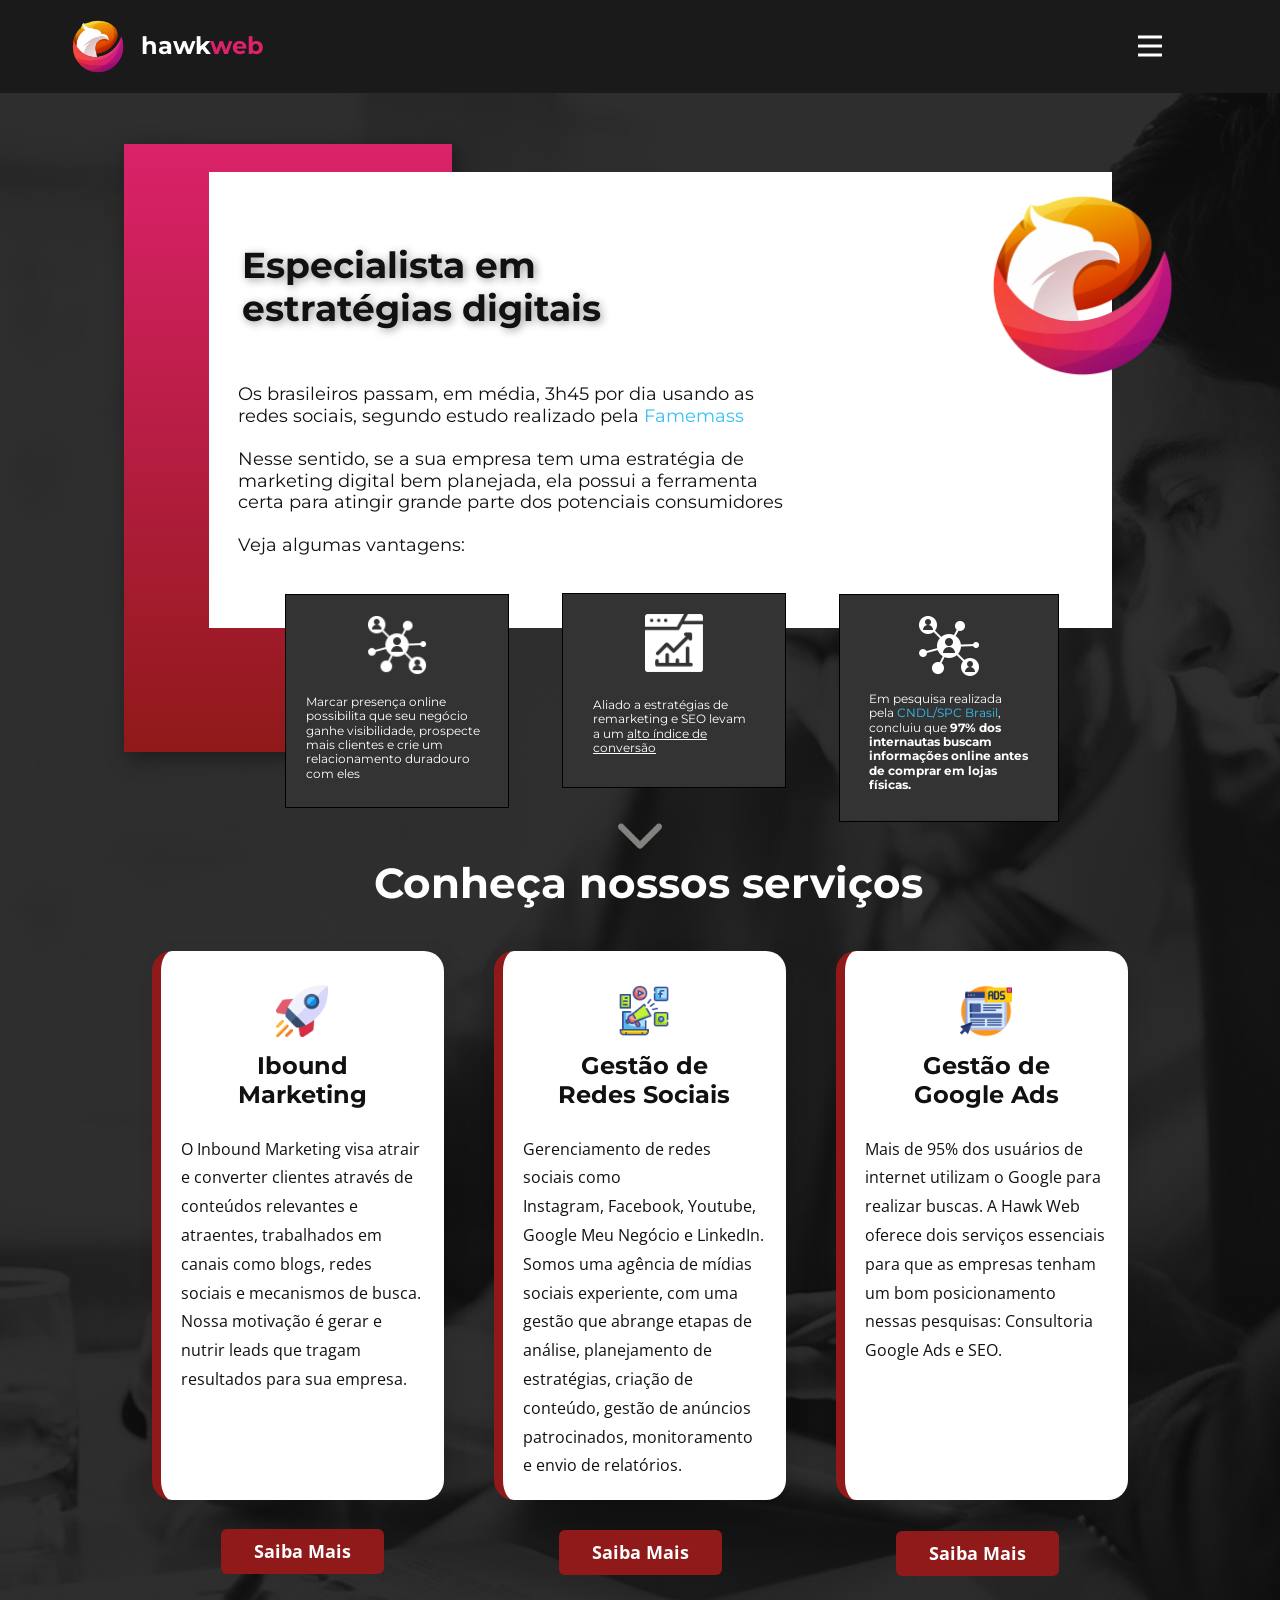
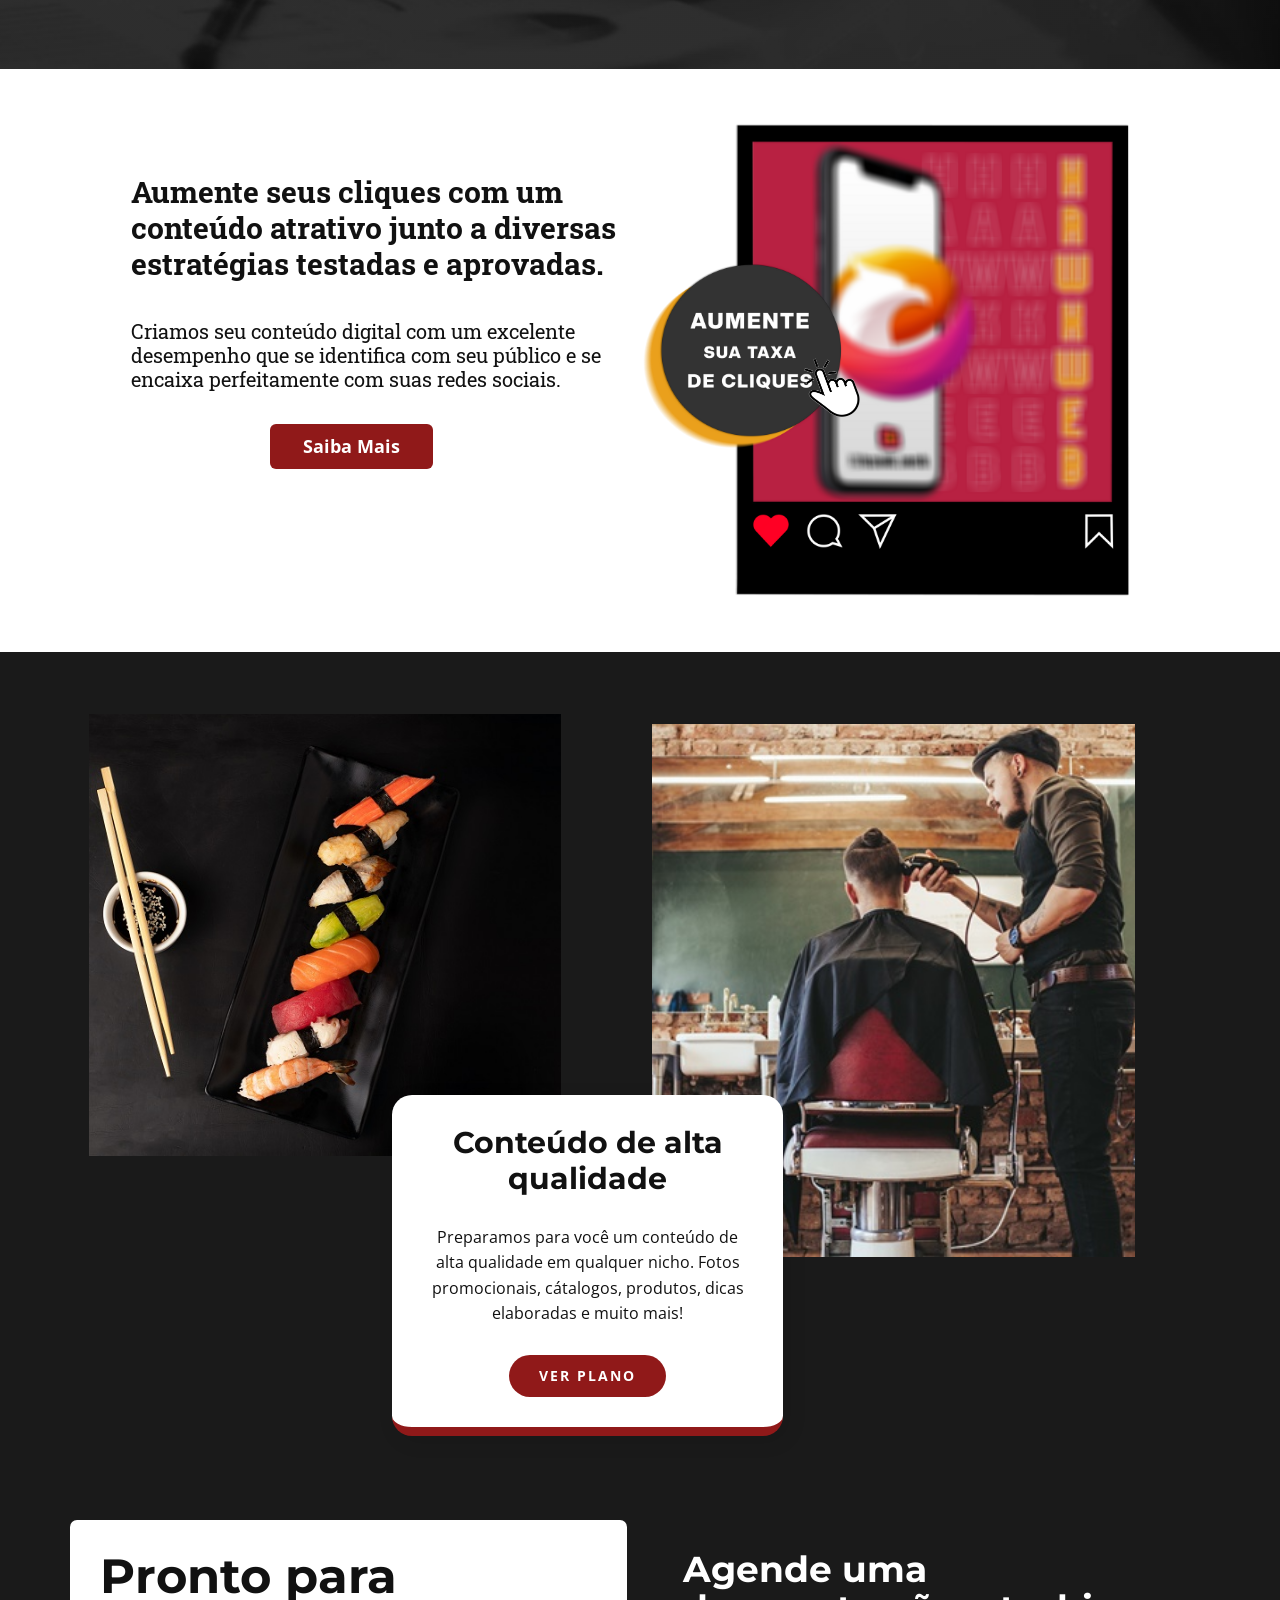
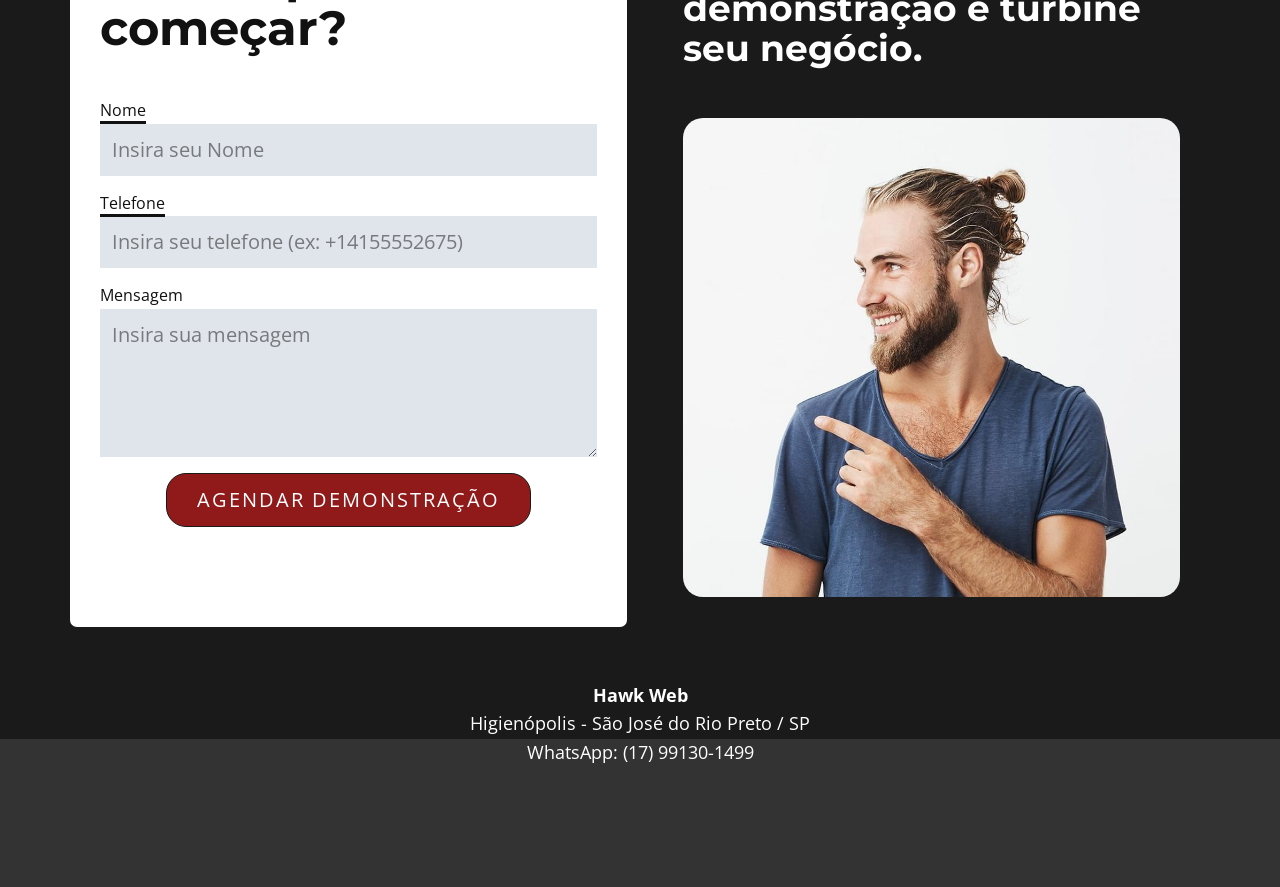
<file: Página-Inicial.html>
<!DOCTYPE html>
<html style="font-size: 16px;">
  <head>
    <meta name="viewport" content="width=device-width, initial-scale=1.0">
    <meta charset="utf-8">
    <meta name="keywords" content="​We help businesses grow by creating high-quality websites, ​Uncover and meet customer needs., We advise organizations in value creation strategies, About Our Company, We help and solve your business problem., ​How We Help People, We collaborate with brands and agencies to create memorable experiences., Ready to talk?, We work with ambitious leaders">
    <meta name="description" content="">
    <meta name="page_type" content="np-template-header-footer-from-plugin">
    <title>Página Inicial</title>
    <link rel="stylesheet" href="nicepage.css" media="screen">
<link rel="stylesheet" href="Página-Inicial.css" media="screen">
    <script class="u-script" type="text/javascript" src="jquery.js" defer=""></script>
    <script class="u-script" type="text/javascript" src="nicepage.js" defer=""></script>
    <meta name="generator" content="Nicepage 4.8.2, nicepage.com">
    <link rel="icon" href="images/favicon.jpg">
    <link id="u-theme-google-font" rel="stylesheet" href="https://fonts.googleapis.com/css?family=Montserrat:100,100i,200,200i,300,300i,400,400i,500,500i,600,600i,700,700i,800,800i,900,900i|Open+Sans:300,300i,400,400i,500,500i,600,600i,700,700i,800,800i">
    <link id="u-page-google-font" rel="stylesheet" href="https://fonts.googleapis.com/css?family=Montserrat:100,100i,200,200i,300,300i,400,400i,500,500i,600,600i,700,700i,800,800i,900,900i|Roboto+Slab:100,200,300,400,500,600,700,800,900">
    
    
    
    
    
    <script type="application/ld+json">{
		"@context": "http://schema.org",
		"@type": "Organization",
		"name": "HawkWeb",
		"logo": "images/hawkteste1.png"
}</script>
    <meta name="theme-color" content="#34c1f4">
    <meta property="og:title" content="Página Inicial">
    <meta property="og:description" content="">
    <meta property="og:type" content="website">
  </head>
  <body class="u-body u-xl-mode"><header class="u-border-1 u-border-grey-90 u-clearfix u-grey-90 u-header u-header" id="sec-0205"><div class="u-clearfix u-sheet u-sheet-1">
        <a href="https://nicepage.com" class="u-image u-logo u-image-1" data-image-width="1600" data-image-height="1600">
          <img src="images/hawkteste1.png" class="u-logo-image u-logo-image-1">
        </a>
        <nav class="u-menu u-menu-dropdown u-offcanvas u-menu-1" data-responsive-from="XL">
          <div class="menu-collapse" style="font-size: 1rem; letter-spacing: 0px; font-weight: 700; text-transform: uppercase;">
            <a class="u-button-style u-custom-active-border-color u-custom-border u-custom-border-color u-custom-borders u-custom-hover-border-color u-custom-left-right-menu-spacing u-custom-padding-bottom u-custom-text-color u-custom-text-hover-color u-custom-top-bottom-menu-spacing u-nav-link u-text-active-palette-1-base u-text-hover-palette-2-base" href="#">
              <svg class="u-svg-link" viewBox="0 0 24 24"><use xmlns:xlink="http://www.w3.org/1999/xlink" xlink:href="#menu-hamburger"></use></svg>
              <svg class="u-svg-content" version="1.1" id="menu-hamburger" viewBox="0 0 16 16" x="0px" y="0px" xmlns:xlink="http://www.w3.org/1999/xlink" xmlns="http://www.w3.org/2000/svg"><g><rect y="1" width="16" height="2"></rect><rect y="7" width="16" height="2"></rect><rect y="13" width="16" height="2"></rect>
</g></svg>
            </a>
          </div>
          <div class="u-nav-container">
            <ul class="u-nav u-spacing-30 u-unstyled u-nav-1"><li class="u-nav-item"><a class="u-border-2 u-border-active-palette-1-base u-border-hover-palette-1-base u-border-no-left u-border-no-right u-border-no-top u-button-style u-nav-link u-text-active-palette-1-base u-text-grey-90 u-text-hover-grey-90" href="Página-Inicial.html" style="padding: 10px 0px;">Página Inicial</a>
</li><li class="u-nav-item"><a class="u-border-2 u-border-active-palette-1-base u-border-hover-palette-1-base u-border-no-left u-border-no-right u-border-no-top u-button-style u-nav-link u-text-active-palette-1-base u-text-grey-90 u-text-hover-grey-90" href="Sobre.html" style="padding: 10px 0px;">Sobre</a>
</li><li class="u-nav-item"><a class="u-border-2 u-border-active-palette-1-base u-border-hover-palette-1-base u-border-no-left u-border-no-right u-border-no-top u-button-style u-nav-link u-text-active-palette-1-base u-text-grey-90 u-text-hover-grey-90" href="Contact.html" style="padding: 10px 0px;">Contact</a>
</li></ul>
          </div>
          <div class="u-nav-container-collapse">
            <div class="u-black u-container-style u-inner-container-layout u-opacity u-opacity-95 u-sidenav">
              <div class="u-inner-container-layout u-sidenav-overflow">
                <div class="u-menu-close"></div>
                <ul class="u-align-center u-nav u-popupmenu-items u-unstyled u-nav-2"><li class="u-nav-item"><a class="u-button-style u-nav-link" href="Página-Inicial.html" style="padding: 10px 20px;">Página Inicial</a>
</li><li class="u-nav-item"><a class="u-button-style u-nav-link" href="Sobre.html" style="padding: 10px 20px;">Sobre</a>
</li><li class="u-nav-item"><a class="u-button-style u-nav-link" href="Contact.html" style="padding: 10px 20px;">Contact</a>
</li></ul>
              </div>
            </div>
            <div class="u-black u-menu-overlay u-opacity u-opacity-70"></div>
          </div>
        </nav>
        <h5 class="u-text u-text-default u-text-1">hawk<span class="u-text-custom-color-1">web</span>
        </h5>
      </div></header> 
    <section class="u-align-right u-clearfix u-image u-shading u-section-1" id="sec-7824" src="" data-image-width="1600" data-image-height="1066">
      <div class="u-clearfix u-sheet u-sheet-1">
        <div class="u-gradient u-shape u-shape-rectangle u-shape-1"></div>
        <div class="u-container-style u-group u-shape-rectangle u-white u-group-1">
          <div class="u-container-layout u-container-layout-1">
            <img class="u-image u-image-default u-image-1" src="images/hawkteste1-15.png" alt="" data-image-width="4271" data-image-height="4271">
            <h3 class="u-text u-text-1">Especialista em estratégias digitais</h3>
            <h5 class="u-text u-text-2">Os brasileiros passam, em média, 3h45 por dia usando as redes sociais, segundo estudo realizado pela&nbsp;<a href="https://famemass.com/" class="u-active-none u-border-none u-btn u-button-style u-hover-none u-none u-text-palette-1-base u-btn-1">Famemass</a>
              <br>
              <br>Nesse sentido, se a sua empresa tem uma estratégia de marketing digital bem planejada, ela possui a ferramenta certa para atingir grande parte dos potenciais consumidores<br>
              <br>Veja algumas vantagens:
            </h5>
          </div>
        </div>
        <div class="u-align-left u-border-1 u-border-black u-container-style u-grey-80 u-group u-shape-rectangle u-group-2">
          <div class="u-container-layout u-container-layout-2"><span class="u-file-icon u-icon u-text-white u-icon-1"><img src="images/6.png" alt=""></span>
            <h6 class="u-text u-text-3"> Marcar presença online possibilita que seu negócio ganhe&nbsp;visibilidade, prospecte mais clientes e crie um relacionamento duradouro com eles </h6>
          </div>
        </div>
        <div class="u-border-1 u-border-black u-container-style u-grey-80 u-group u-shape-rectangle u-group-3">
          <div class="u-container-layout u-container-layout-3"><span class="u-file-icon u-icon u-text-white u-icon-2"><img src="images/7.png" alt=""></span>
            <h6 class="u-text u-text-4"> Aliado a estratégias de remarketing e SEO levam a um&nbsp;<span style="text-decoration: underline !important;">alto índice de conversão </span>
            </h6>
          </div>
        </div>
        <div class="u-border-1 u-border-black u-container-style u-grey-80 u-group u-shape-rectangle u-group-4">
          <div class="u-container-layout u-container-layout-4"><span class="u-file-icon u-icon u-text-white u-icon-3"><img src="images/8.png" alt=""></span>
            <h6 class="u-text u-text-5"> Em pesquisa realizada pela&nbsp;<a href="https://www.ecommercebrasil.com.br/noticias/97-dos-internautas-buscam-informacoes-online/" class="u-active-none u-border-none u-btn u-button-style u-hover-none u-none u-text-palette-1-base u-btn-2">CNDL/SPC Brasil</a>, concluiu que&nbsp;<b>97% dos internautas buscam informações online antes de comprar em lojas físicas.</b>
            </h6>
          </div>
        </div>
        <img class="u-image u-image-default u-preserve-proportions u-image-2" src="images/seta-baixo.gif" alt="" data-image-width="500" data-image-height="500">
        <h2 class="u-custom-font u-font-montserrat u-text u-text-6" data-animation-name="customAnimationIn" data-animation-duration="1750" data-animation-delay="250"> Conheça nossos serviços</h2>
        <div class="u-expanded-width-md u-expanded-width-sm u-expanded-width-xs u-list u-list-1">
          <div class="u-repeater u-repeater-1">
            <div class="u-border-9 u-border-custom-color-2 u-border-no-bottom u-border-no-right u-border-no-top u-container-style u-list-item u-radius-20 u-repeater-item u-shape-round u-white u-list-item-1" data-animation-name="customAnimationIn" data-animation-duration="1750" data-animation-direction="" data-animation-delay="250">
              <div class="u-container-layout u-similar-container u-container-layout-5"><span class="u-file-icon u-icon u-icon-rectangle u-icon-4"><img src="images/2285537.png" alt=""></span>
                <h4 class="u-align-center u-custom-font u-font-montserrat u-text u-text-7">Ibound Marketing</h4>
                <p class="u-align-left u-text u-text-8"> O Inbound Marketing visa atrair e converter clientes através de conteúdos relevantes e atraentes, trabalhados em canais como blogs, redes sociais e mecanismos de busca. Nossa motivação é gerar e nutrir leads que tragam resultados para sua empresa.</p>
              </div>
            </div>
            <div class="u-border-9 u-border-custom-color-2 u-border-no-bottom u-border-no-right u-border-no-top u-container-style u-list-item u-radius-20 u-repeater-item u-shape-round u-video-cover u-white u-list-item-2" data-animation-name="customAnimationIn" data-animation-duration="1750" data-animation-direction="" data-animation-delay="250">
              <div class="u-container-layout u-similar-container u-container-layout-6"><span class="u-file-icon u-icon u-icon-rectangle u-icon-5"><img src="images/1998087.png" alt=""></span>
                <h4 class="u-align-center u-custom-font u-font-montserrat u-text u-text-9">Gestão de Redes Sociais</h4>
                <p class="u-align-left u-text u-text-10"> Gerenciamento de redes sociais como Instagram,&nbsp;Facebook, Youtube, Google Meu Negócio e LinkedIn. Somos uma agência de mídias sociais experiente, com uma gestão que abrange etapas de análise, planejamento de estratégias, criação de conteúdo, gestão de anúncios patrocinados, monitoramento e envio de relatórios.</p>
              </div>
            </div>
            <div class="u-border-9 u-border-custom-color-2 u-border-no-bottom u-border-no-right u-border-no-top u-container-style u-list-item u-radius-20 u-repeater-item u-shape-round u-video-cover u-white u-list-item-3" data-animation-name="customAnimationIn" data-animation-duration="1750" data-animation-direction="" data-animation-delay="250">
              <div class="u-container-layout u-similar-container u-container-layout-7"><span class="u-file-icon u-icon u-icon-rectangle u-icon-6"><img src="images/1055664.png" alt=""></span>
                <h4 class="u-align-center u-custom-font u-font-montserrat u-text u-text-11">Gestão de Google Ads</h4>
                <p class="u-align-left u-text u-text-12"> Mais de 95% dos usuários de internet utilizam o Google para realizar buscas. A Hawk Web oferece dois serviços essenciais para que as empresas tenham um bom posicionamento nessas pesquisas: Consultoria Google Ads e SEO.&nbsp;</p>
              </div>
            </div>
          </div>
        </div>
        <a href="https://andira.pr.gov.br/instances/6/uploads/activities/editor/ea0210196248879ba8a9e17904d502ecf14ab506.jpg" class="u-border-none u-btn u-btn-round u-button-style u-custom-color-2 u-hidden-md u-hover-custom-color-1 u-radius-6 u-btn-3">Saiba Mais</a>
        <a href="https://andira.pr.gov.br/instances/6/uploads/activities/editor/ea0210196248879ba8a9e17904d502ecf14ab506.jpg" class="u-border-none u-btn u-btn-round u-button-style u-custom-color-2 u-hidden-md u-hover-custom-color-1 u-radius-6 u-btn-4">Saiba Mais</a>
        <a href="https://andira.pr.gov.br/instances/6/uploads/activities/editor/ea0210196248879ba8a9e17904d502ecf14ab506.jpg" class="u-border-none u-btn u-btn-round u-button-style u-custom-color-2 u-hidden-md u-hover-custom-color-1 u-radius-6 u-btn-5">Saiba Mais</a>
      </div>
    </section>
    <section class="u-align-center u-clearfix u-white u-section-2" id="sec-8396">
      <div class="u-clearfix u-sheet u-valign-middle-lg u-valign-middle-xl u-sheet-1">
        <img class="u-image u-image-default u-preserve-proportions u-image-1" src="images/aumentesuataxa.png" alt="" data-image-width="5000" data-image-height="5000">
        <img class="u-image u-image-default u-preserve-proportions u-image-2" src="images/210d04_aa107fbc68f845fc90f73a6d76c4d3c3_mv2.gif" alt="" data-image-width="500" data-image-height="500">
        <h3 class="u-align-left u-custom-font u-font-roboto-slab u-text u-text-1">Aumente seus cliques com um<br>conteúdo atrativo junto a diversas estratégias testadas e aprovadas.
        </h3>
        <h3 class="u-align-left u-custom-font u-font-roboto-slab u-text u-text-2">Criamos seu conteúdo digital com um excelente desempenho que se identifica com seu público e se encaixa perfeitamente com suas redes sociais.&nbsp;</h3>
        <a href="https://andira.pr.gov.br/instances/6/uploads/activities/editor/ea0210196248879ba8a9e17904d502ecf14ab506.jpg/" class="u-border-none u-btn u-btn-round u-button-style u-custom-color-2 u-hover-custom-color-1 u-radius-6 u-btn-1">Saiba Mais</a>
      </div>
    </section>
    <section class="u-align-center u-clearfix u-valign-middle-lg u-valign-middle-xl u-white u-section-3" id="carousel_3a34">
      <div class="u-container-style u-expanded-width u-grey-90 u-group u-shape-rectangle u-group-1">
        <div class="u-container-layout u-container-layout-1">
          <img src="images/barbearia.jpg" alt="" class="u-image u-image-default u-image-1" data-image-width="790" data-image-height="380">
          <img class="u-image u-image-default u-image-2" src="images/157aae53a9eb5e5e9908.png" alt="" data-image-width="661" data-image-height="495">
          <div class="u-align-center u-border-9 u-border-custom-color-2 u-border-no-left u-border-no-right u-border-no-top u-container-style u-group u-radius-20 u-shape-round u-white u-group-2">
            <div class="u-container-layout u-container-layout-2">
              <h3 class="u-text u-text-1">Conteúdo de alta qualidade</h3>
              <p class="u-text u-text-font u-text-2">Preparamos para você um conteúdo de alta qualidade em qualquer nicho. Fotos promocionais, cátalogos, produtos, dicas elaboradas e muito mais!</p>
              <a href="https://nicepage.best" class="u-border-none u-btn u-btn-round u-button-style u-custom-color-2 u-radius-50 u-btn-1">ver plano</a>
            </div>
          </div>
        </div>
      </div>
    </section>
    <section class="u-clearfix u-grey-90 u-section-4" id="carousel_f671">
      <div class="u-clearfix u-sheet u-sheet-1">
        <div class="u-clearfix u-expanded-width u-gutter-26 u-layout-wrap u-layout-wrap-1">
          <div class="u-layout">
            <div class="u-layout-row">
              <div class="u-align-left u-container-style u-layout-cell u-radius-20 u-shape-round u-size-30 u-white u-layout-cell-1">
                <div class="u-container-layout u-container-layout-1">
                  <h2 class="u-text u-text-1">Pronto para começar?</h2>
                  <div class="u-expanded-width u-form u-form-1">
                    <form action="#" method="POST" class="u-clearfix u-form-spacing-15 u-form-vertical u-inner-form" style="padding: 0px;" source="email" name="form">
                      <div class="u-form-group u-form-name u-form-group-1">
                        <label for="name-7294" class="u-label u-label-1">Nome</label>
                        <input type="text" placeholder="Insira seu Nome" id="name-7294" name="name" class="u-input u-input-rectangle u-palette-5-light-2 u-input-1" required="">
                      </div>
                      <div class="u-form-group u-form-phone u-form-group-2">
                        <label for="phone-bc03" class="u-label u-label-2">Telefone</label>
                        <input type="tel" pattern="\+?\d{0,3}[\s\(\-]?([0-9]{2,3})[\s\)\-]?([\s\-]?)([0-9]{3})[\s\-]?([0-9]{2})[\s\-]?([0-9]{2})" placeholder="Insira seu telefone (ex: +14155552675)" id="phone-bc03" name="phone" class="u-input u-input-rectangle u-palette-5-light-2 u-input-2" required="">
                      </div>
                      <div class="u-form-group u-form-message u-form-group-3">
                        <label for="message-5e5e" class="u-label">Mensagem</label>
                        <textarea placeholder="Insira sua mensagem" rows="4" cols="50" id="message-5e5e" name="message" class="u-input u-input-rectangle u-palette-5-light-2 u-input-3" required=""></textarea>
                      </div>
                      <div class="u-align-center u-form-group u-form-submit u-form-group-4">
                        <a href="#" class="u-active-custom-color-2 u-border-1 u-border-active-grey-75 u-border-grey-90 u-border-hover-grey-75 u-btn u-btn-round u-btn-submit u-button-style u-custom-color-2 u-hover-custom-color-1 u-radius-20 u-text-body-alt-color u-btn-1">AGENDAR DEMONSTRAÇÃO</a>
                        <input type="submit" value="submit" class="u-form-control-hidden">
                      </div>
                      <div class="u-form-send-message u-form-send-success"> Thank you! Your message has been sent. </div>
                      <div class="u-form-send-error u-form-send-message"> Unable to send your message. Please fix errors then try again. </div>
                      <input type="hidden" value="" name="recaptchaResponse">
                    </form>
                  </div>
                </div>
              </div>
              <div class="u-align-left u-container-style u-layout-cell u-size-30 u-layout-cell-2">
                <div class="u-container-layout u-container-layout-2">
                  <h2 class="u-text u-text-2">Agende uma demonstração e turbine seu negócio.</h2>
                  <img src="images/fdg-min.jpg" alt="" class="u-expanded-width u-hidden-xs u-image u-image-round u-radius-20 u-image-1" data-image-width="929" data-image-height="1080">
                </div>
              </div>
            </div>
          </div>
        </div>
      </div>
    </section>
    
    
    <footer class="u-align-center u-clearfix u-footer u-grey-80 u-footer" id="sec-a6b9"><div class="u-clearfix u-sheet u-sheet-1">
        <p class="u-small-text u-text u-text-variant u-text-1">Hawk Web<br>
          <span style="font-weight: 400;"> Higienópolis - São José do Rio Preto / SP</span>
          <br>
          <span style="font-weight: 400;">WhatsApp: (17) 99130-1499</span>
        
    </section>
  </body>
</html>
</file>
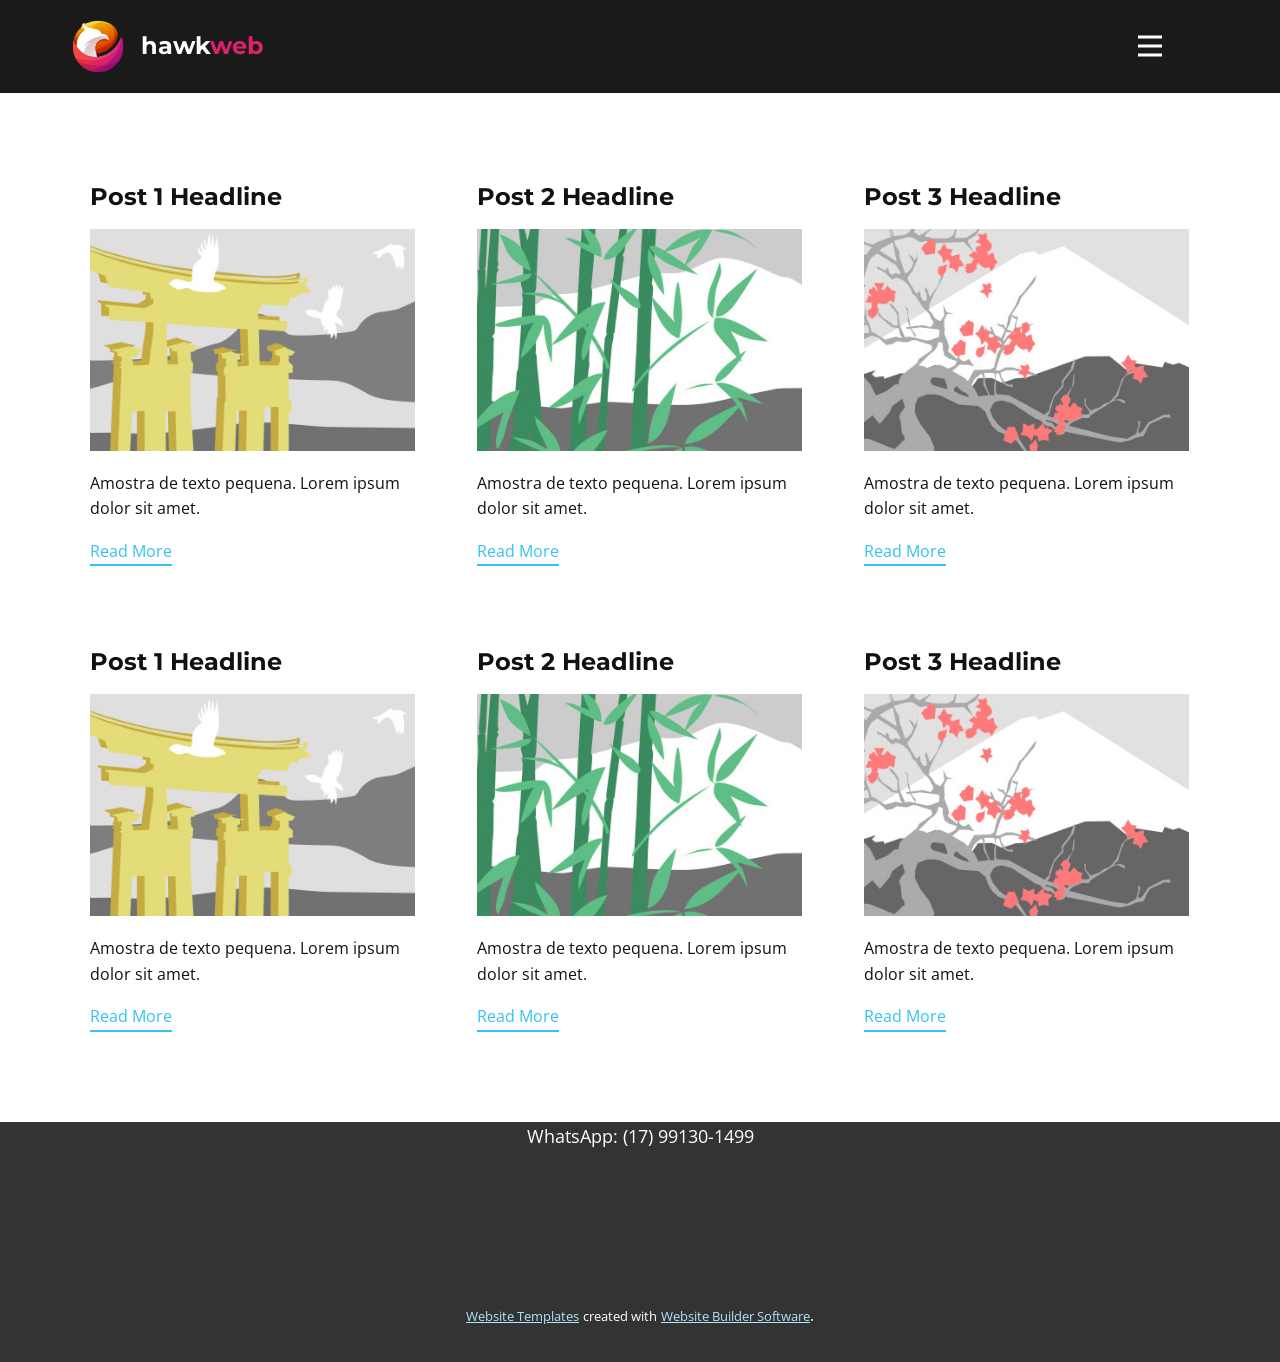
<file: blog/blog.html>
<html style="font-size: 16px;"><head>
    <meta name="viewport" content="width=device-width, initial-scale=1.0">
    <meta charset="utf-8">
    <meta name="keywords" content="">
    <meta name="description" content="">
    <meta name="page_type" content="np-template-header-footer-from-plugin">
    <title>Blog Template</title>
    <link rel="stylesheet" href="../nicepage.css" media="screen">
<link rel="stylesheet" href="../Blog-Template.css" media="screen">
    <script class="u-script" type="text/javascript" src="../jquery.js" defer=""></script>
    <script class="u-script" type="text/javascript" src="../nicepage.js" defer=""></script>
    <meta name="generator" content="Nicepage 4.8.2, nicepage.com">
    <link rel="icon" href="../images/favicon.jpg">
    <link id="u-theme-google-font" rel="stylesheet" href="https://fonts.googleapis.com/css?family=Montserrat:100,100i,200,200i,300,300i,400,400i,500,500i,600,600i,700,700i,800,800i,900,900i|Open+Sans:300,300i,400,400i,500,500i,600,600i,700,700i,800,800i">
    
    
    <script type="application/ld+json">{
		"@context": "http://schema.org",
		"@type": "Organization",
		"name": "HawkWeb",
		"logo": "images/hawkteste1.png"
}</script>
    <meta name="theme-color" content="#34c1f4">
  </head>
  <body class="u-body u-xl-mode"><header class="u-border-1 u-border-grey-90 u-clearfix u-grey-90 u-header u-header" id="sec-0205"><div class="u-clearfix u-sheet u-sheet-1">
        <a href="https://nicepage.com" class="u-image u-logo u-image-1" data-image-width="1600" data-image-height="1600">
          <img src="../images/hawkteste1.png" class="u-logo-image u-logo-image-1">
        </a>
        <nav class="u-menu u-menu-dropdown u-offcanvas u-menu-1" data-responsive-from="XL">
          <div class="menu-collapse" style="font-size: 1rem; letter-spacing: 0px; font-weight: 700; text-transform: uppercase;">
            <a class="u-button-style u-custom-active-border-color u-custom-border u-custom-border-color u-custom-borders u-custom-hover-border-color u-custom-left-right-menu-spacing u-custom-padding-bottom u-custom-text-color u-custom-text-hover-color u-custom-top-bottom-menu-spacing u-nav-link u-text-active-palette-1-base u-text-hover-palette-2-base" href="#">
              <svg class="u-svg-link" viewBox="0 0 24 24"><use xmlns:xlink="http://www.w3.org/1999/xlink" xlink:href="#menu-hamburger"></use></svg>
              <svg class="u-svg-content" version="1.1" id="menu-hamburger" viewBox="0 0 16 16" x="0px" y="0px" xmlns:xlink="http://www.w3.org/1999/xlink" xmlns="http://www.w3.org/2000/svg"><g><rect y="1" width="16" height="2"></rect><rect y="7" width="16" height="2"></rect><rect y="13" width="16" height="2"></rect>
</g></svg>
            </a>
          </div>
          <div class="u-nav-container">
            <ul class="u-nav u-spacing-30 u-unstyled u-nav-1"><li class="u-nav-item"><a class="u-border-2 u-border-active-palette-1-base u-border-hover-palette-1-base u-border-no-left u-border-no-right u-border-no-top u-button-style u-nav-link u-text-active-palette-1-base u-text-grey-90 u-text-hover-grey-90" href="../Página-Inicial.html" style="padding: 10px 0px;">Página Inicial</a>
</li><li class="u-nav-item"><a class="u-border-2 u-border-active-palette-1-base u-border-hover-palette-1-base u-border-no-left u-border-no-right u-border-no-top u-button-style u-nav-link u-text-active-palette-1-base u-text-grey-90 u-text-hover-grey-90" href="../Sobre.html" style="padding: 10px 0px;">Sobre</a>
</li><li class="u-nav-item"><a class="u-border-2 u-border-active-palette-1-base u-border-hover-palette-1-base u-border-no-left u-border-no-right u-border-no-top u-button-style u-nav-link u-text-active-palette-1-base u-text-grey-90 u-text-hover-grey-90" href="../Contact.html" style="padding: 10px 0px;">Contact</a>
</li></ul>
          </div>
          <div class="u-nav-container-collapse">
            <div class="u-black u-container-style u-inner-container-layout u-opacity u-opacity-95 u-sidenav">
              <div class="u-inner-container-layout u-sidenav-overflow">
                <div class="u-menu-close"></div>
                <ul class="u-align-center u-nav u-popupmenu-items u-unstyled u-nav-2"><li class="u-nav-item"><a class="u-button-style u-nav-link" href="../Página-Inicial.html" style="padding: 10px 20px;">Página Inicial</a>
</li><li class="u-nav-item"><a class="u-button-style u-nav-link" href="../Sobre.html" style="padding: 10px 20px;">Sobre</a>
</li><li class="u-nav-item"><a class="u-button-style u-nav-link" href="../Contact.html" style="padding: 10px 20px;">Contact</a>
</li></ul>
              </div>
            </div>
            <div class="u-black u-menu-overlay u-opacity u-opacity-70"></div>
          </div>
        </nav>
        <h5 class="u-text u-text-default u-text-1">hawk<span class="u-text-custom-color-1">web</span>
        </h5>
      </div></header>
    <section class="u-clearfix u-section-1" id="sec-08ff">
      <div class="u-clearfix u-sheet u-valign-middle u-sheet-1"><!--blog--><!--blog_options_json--><!--{"type":"Recent","source":"","tags":"","count":""}--><!--/blog_options_json-->
        <div class="u-blog u-expanded-width u-repeater u-repeater-1"><!--blog_post-->
          <div class="u-blog-post u-container-style u-repeater-item u-white u-repeater-item-1">
            <div class="u-container-layout u-similar-container u-valign-top u-container-layout-1"><!--blog_post_header-->
              <h4 class="u-blog-control u-text u-text-1">
                <a class="u-post-header-link" href="../blog/post-5.html"><!--blog_post_header_content-->Post 1 Headline<!--/blog_post_header_content--></a>
              </h4><!--/blog_post_header--><!--blog_post_image-->
              <a class="u-post-header-link" href="../blog/post-5.html"><img alt="" class="u-blog-control u-expanded-width u-image u-image-default u-image-1" src="[data-uri]"></a><!--/blog_post_image--><!--blog_post_content-->
              <div class="u-blog-control u-post-content u-text u-text-2 fr-view">Amostra de texto pequena. Lorem ipsum dolor sit amet.</div><!--/blog_post_content--><!--blog_post_readmore-->
              <a href="../blog/post-5.html" class="u-blog-control u-border-2 u-border-palette-1-base u-btn u-btn-rectangle u-button-style u-none u-btn-1"><!--blog_post_readmore_content--><!--options_json--><!--{"content":"Read More","defaultValue":"Ler Mais"}--><!--/options_json-->Read More<!--/blog_post_readmore_content--></a><!--/blog_post_readmore-->
            </div>
          </div><div class="u-blog-post u-container-style u-repeater-item u-video-cover u-white">
            <div class="u-container-layout u-similar-container u-valign-top u-container-layout-2"><!--blog_post_header-->
              <h4 class="u-blog-control u-text u-text-3">
                <a class="u-post-header-link" href="../blog/post-4.html"><!--blog_post_header_content-->Post 2 Headline<!--/blog_post_header_content--></a>
              </h4><!--/blog_post_header--><!--blog_post_image-->
              <a class="u-post-header-link" href="../blog/post-4.html"><img alt="" class="u-blog-control u-expanded-width u-image u-image-default u-image-2" src="[data-uri]"></a><!--/blog_post_image--><!--blog_post_content-->
              <div class="u-blog-control u-post-content u-text u-text-4 fr-view">Amostra de texto pequena. Lorem ipsum dolor sit amet.</div><!--/blog_post_content--><!--blog_post_readmore-->
              <a href="../blog/post-4.html" class="u-blog-control u-border-2 u-border-palette-1-base u-btn u-btn-rectangle u-button-style u-none u-btn-2"><!--blog_post_readmore_content--><!--options_json--><!--{"content":"Read More","defaultValue":"Ler Mais"}--><!--/options_json-->Read More<!--/blog_post_readmore_content--></a><!--/blog_post_readmore-->
            </div>
          </div><div class="u-blog-post u-container-style u-repeater-item u-video-cover u-white">
            <div class="u-container-layout u-similar-container u-valign-top u-container-layout-3"><!--blog_post_header-->
              <h4 class="u-blog-control u-text u-text-5">
                <a class="u-post-header-link" href="../blog/post-3.html"><!--blog_post_header_content-->Post 3 Headline<!--/blog_post_header_content--></a>
              </h4><!--/blog_post_header--><!--blog_post_image-->
              <a class="u-post-header-link" href="../blog/post-3.html"><img alt="" class="u-blog-control u-expanded-width u-image u-image-default u-image-3" src="[data-uri]"></a><!--/blog_post_image--><!--blog_post_content-->
              <div class="u-blog-control u-post-content u-text u-text-6 fr-view">Amostra de texto pequena. Lorem ipsum dolor sit amet.</div><!--/blog_post_content--><!--blog_post_readmore-->
              <a href="../blog/post-3.html" class="u-blog-control u-border-2 u-border-palette-1-base u-btn u-btn-rectangle u-button-style u-none u-btn-3"><!--blog_post_readmore_content--><!--options_json--><!--{"content":"Read More","defaultValue":"Ler Mais"}--><!--/options_json-->Read More<!--/blog_post_readmore_content--></a><!--/blog_post_readmore-->
            </div>
          </div><div class="u-blog-post u-container-style u-repeater-item u-white u-repeater-item-1">
            <div class="u-container-layout u-similar-container u-valign-top u-container-layout-1"><!--blog_post_header-->
              <h4 class="u-blog-control u-text u-text-1">
                <a class="u-post-header-link" href="../blog/post-2.html"><!--blog_post_header_content-->Post 1 Headline<!--/blog_post_header_content--></a>
              </h4><!--/blog_post_header--><!--blog_post_image-->
              <a class="u-post-header-link" href="../blog/post-2.html"><img alt="" class="u-blog-control u-expanded-width u-image u-image-default u-image-1" src="[data-uri]"></a><!--/blog_post_image--><!--blog_post_content-->
              <div class="u-blog-control u-post-content u-text u-text-2 fr-view">Amostra de texto pequena. Lorem ipsum dolor sit amet.</div><!--/blog_post_content--><!--blog_post_readmore-->
              <a href="../blog/post-2.html" class="u-blog-control u-border-2 u-border-palette-1-base u-btn u-btn-rectangle u-button-style u-none u-btn-1"><!--blog_post_readmore_content--><!--options_json--><!--{"content":"Read More","defaultValue":"Ler Mais"}--><!--/options_json-->Read More<!--/blog_post_readmore_content--></a><!--/blog_post_readmore-->
            </div>
          </div><div class="u-blog-post u-container-style u-repeater-item u-video-cover u-white">
            <div class="u-container-layout u-similar-container u-valign-top u-container-layout-2"><!--blog_post_header-->
              <h4 class="u-blog-control u-text u-text-3">
                <a class="u-post-header-link" href="../blog/post-1.html"><!--blog_post_header_content-->Post 2 Headline<!--/blog_post_header_content--></a>
              </h4><!--/blog_post_header--><!--blog_post_image-->
              <a class="u-post-header-link" href="../blog/post-1.html"><img alt="" class="u-blog-control u-expanded-width u-image u-image-default u-image-2" src="[data-uri]"></a><!--/blog_post_image--><!--blog_post_content-->
              <div class="u-blog-control u-post-content u-text u-text-4 fr-view">Amostra de texto pequena. Lorem ipsum dolor sit amet.</div><!--/blog_post_content--><!--blog_post_readmore-->
              <a href="../blog/post-1.html" class="u-blog-control u-border-2 u-border-palette-1-base u-btn u-btn-rectangle u-button-style u-none u-btn-2"><!--blog_post_readmore_content--><!--options_json--><!--{"content":"Read More","defaultValue":"Ler Mais"}--><!--/options_json-->Read More<!--/blog_post_readmore_content--></a><!--/blog_post_readmore-->
            </div>
          </div><div class="u-blog-post u-container-style u-repeater-item u-video-cover u-white">
            <div class="u-container-layout u-similar-container u-valign-top u-container-layout-3"><!--blog_post_header-->
              <h4 class="u-blog-control u-text u-text-5">
                <a class="u-post-header-link" href="../blog/post.html"><!--blog_post_header_content-->Post 3 Headline<!--/blog_post_header_content--></a>
              </h4><!--/blog_post_header--><!--blog_post_image-->
              <a class="u-post-header-link" href="../blog/post.html"><img alt="" class="u-blog-control u-expanded-width u-image u-image-default u-image-3" src="[data-uri]"></a><!--/blog_post_image--><!--blog_post_content-->
              <div class="u-blog-control u-post-content u-text u-text-6 fr-view">Amostra de texto pequena. Lorem ipsum dolor sit amet.</div><!--/blog_post_content--><!--blog_post_readmore-->
              <a href="../blog/post.html" class="u-blog-control u-border-2 u-border-palette-1-base u-btn u-btn-rectangle u-button-style u-none u-btn-3"><!--blog_post_readmore_content--><!--options_json--><!--{"content":"Read More","defaultValue":"Ler Mais"}--><!--/options_json-->Read More<!--/blog_post_readmore_content--></a><!--/blog_post_readmore-->
            </div>
          </div><!--/blog_post--><!--blog_post-->
          <!--/blog_post--><!--blog_post-->
          <!--/blog_post-->
        </div><!--/blog-->
      </div>
    </section>
    
    
    <footer class="u-align-center u-clearfix u-footer u-grey-80 u-footer" id="sec-a6b9"><div class="u-clearfix u-sheet u-sheet-1">
        <p class="u-small-text u-text u-text-variant u-text-1">Hawk Web<br>
          <span style="font-weight: 400;"> Higienópolis - São José do Rio Preto / SP</span>
          <br>
          <span style="font-weight: 400;">WhatsApp: (17) 99130-1499</span>
        </p>
      </div></footer>
    <section class="u-backlink u-clearfix u-grey-80">
      <a class="u-link" href="https://nicepage.com/website-templates" target="_blank">
        <span>Website Templates</span>
      </a>
      <p class="u-text">
        <span>created with</span>
      </p>
      <a class="u-link" href="" target="_blank">
        <span>Website Builder Software</span>
      </a>. 
    </section>
  
</body></html>
</file>
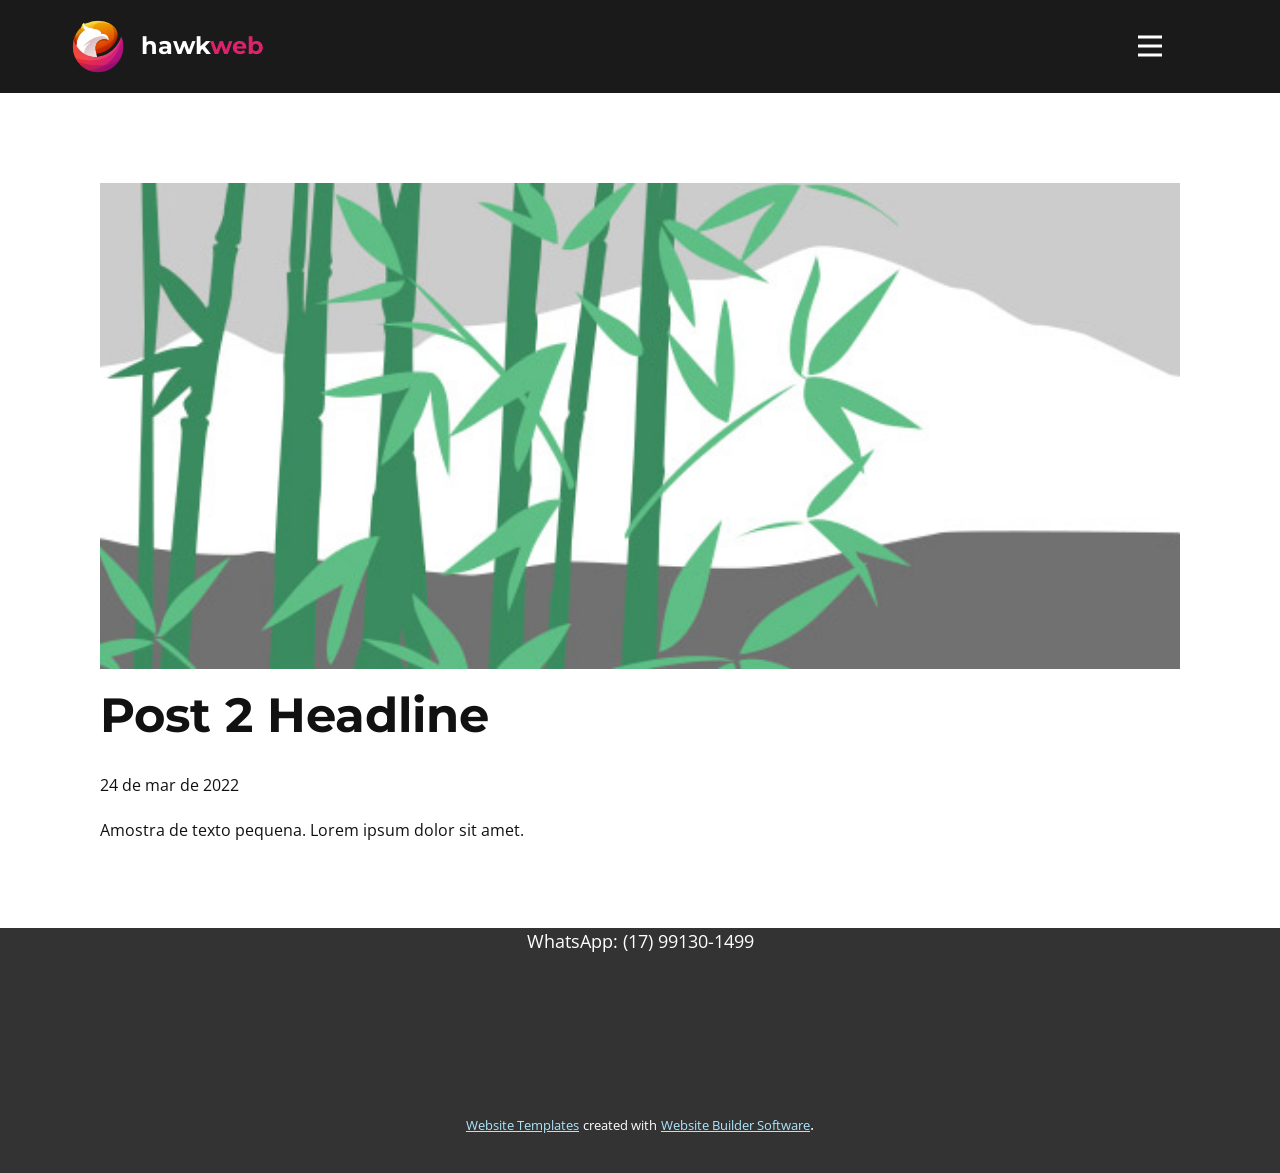
<file: blog/post-1.html>
<!doctype html>
<html style="font-size: 16px;"><head>
    <meta name="viewport" content="width=device-width, initial-scale=1.0">
    <meta charset="utf-8">
    <meta name="keywords" content="Post 1 Headline">
    <meta name="description" content="">
    <meta name="page_type" content="np-template-header-footer-from-plugin">
    <title>Post 2 Headline</title>
    <link rel="stylesheet" href="../nicepage.css" media="screen">
<link rel="stylesheet" href="../Post-Template.css" media="screen">
    <script class="u-script" type="text/javascript" src="../jquery.js" defer=""></script>
    <script class="u-script" type="text/javascript" src="../nicepage.js" defer=""></script>
    <meta name="generator" content="Nicepage 4.8.2, nicepage.com">
    <link rel="icon" href="../images/favicon.jpg">
    <link id="u-theme-google-font" rel="stylesheet" href="https://fonts.googleapis.com/css?family=Montserrat:100,100i,200,200i,300,300i,400,400i,500,500i,600,600i,700,700i,800,800i,900,900i|Open+Sans:300,300i,400,400i,500,500i,600,600i,700,700i,800,800i">
    
    
    <script type="application/ld+json">{
		"@context": "http://schema.org",
		"@type": "Organization",
		"name": "HawkWeb",
		"logo": "images/hawkteste1.png"
}</script>
    <meta name="theme-color" content="#34c1f4">
  </head>
  <body class="u-body u-xl-mode"><header class="u-border-1 u-border-grey-90 u-clearfix u-grey-90 u-header u-header" id="sec-0205"><div class="u-clearfix u-sheet u-sheet-1">
        <a href="https://nicepage.com" class="u-image u-logo u-image-1" data-image-width="1600" data-image-height="1600">
          <img src="../images/hawkteste1.png" class="u-logo-image u-logo-image-1">
        </a>
        <nav class="u-menu u-menu-dropdown u-offcanvas u-menu-1" data-responsive-from="XL">
          <div class="menu-collapse" style="font-size: 1rem; letter-spacing: 0px; font-weight: 700; text-transform: uppercase;">
            <a class="u-button-style u-custom-active-border-color u-custom-border u-custom-border-color u-custom-borders u-custom-hover-border-color u-custom-left-right-menu-spacing u-custom-padding-bottom u-custom-text-color u-custom-text-hover-color u-custom-top-bottom-menu-spacing u-nav-link u-text-active-palette-1-base u-text-hover-palette-2-base" href="#">
              <svg class="u-svg-link" viewBox="0 0 24 24"><use xmlns:xlink="http://www.w3.org/1999/xlink" xlink:href="#menu-hamburger"></use></svg>
              <svg class="u-svg-content" version="1.1" id="menu-hamburger" viewBox="0 0 16 16" x="0px" y="0px" xmlns:xlink="http://www.w3.org/1999/xlink" xmlns="http://www.w3.org/2000/svg"><g><rect y="1" width="16" height="2"></rect><rect y="7" width="16" height="2"></rect><rect y="13" width="16" height="2"></rect>
</g></svg>
            </a>
          </div>
          <div class="u-nav-container">
            <ul class="u-nav u-spacing-30 u-unstyled u-nav-1"><li class="u-nav-item"><a class="u-border-2 u-border-active-palette-1-base u-border-hover-palette-1-base u-border-no-left u-border-no-right u-border-no-top u-button-style u-nav-link u-text-active-palette-1-base u-text-grey-90 u-text-hover-grey-90" href="../Página-Inicial.html" style="padding: 10px 0px;">Página Inicial</a>
</li><li class="u-nav-item"><a class="u-border-2 u-border-active-palette-1-base u-border-hover-palette-1-base u-border-no-left u-border-no-right u-border-no-top u-button-style u-nav-link u-text-active-palette-1-base u-text-grey-90 u-text-hover-grey-90" href="../Sobre.html" style="padding: 10px 0px;">Sobre</a>
</li><li class="u-nav-item"><a class="u-border-2 u-border-active-palette-1-base u-border-hover-palette-1-base u-border-no-left u-border-no-right u-border-no-top u-button-style u-nav-link u-text-active-palette-1-base u-text-grey-90 u-text-hover-grey-90" href="../Contact.html" style="padding: 10px 0px;">Contact</a>
</li></ul>
          </div>
          <div class="u-nav-container-collapse">
            <div class="u-black u-container-style u-inner-container-layout u-opacity u-opacity-95 u-sidenav">
              <div class="u-inner-container-layout u-sidenav-overflow">
                <div class="u-menu-close"></div>
                <ul class="u-align-center u-nav u-popupmenu-items u-unstyled u-nav-2"><li class="u-nav-item"><a class="u-button-style u-nav-link" href="../Página-Inicial.html" style="padding: 10px 20px;">Página Inicial</a>
</li><li class="u-nav-item"><a class="u-button-style u-nav-link" href="../Sobre.html" style="padding: 10px 20px;">Sobre</a>
</li><li class="u-nav-item"><a class="u-button-style u-nav-link" href="../Contact.html" style="padding: 10px 20px;">Contact</a>
</li></ul>
              </div>
            </div>
            <div class="u-black u-menu-overlay u-opacity u-opacity-70"></div>
          </div>
        </nav>
        <h5 class="u-text u-text-default u-text-1">hawk<span class="u-text-custom-color-1">web</span>
        </h5>
      </div></header>
    <section class="u-align-center u-clearfix u-section-1" id="sec-7fab">
      <div class="u-clearfix u-sheet u-valign-middle-md u-valign-middle-sm u-valign-middle-xs u-sheet-1"><!--post_details--><!--post_details_options_json--><!--{"source":""}--><!--/post_details_options_json--><!--blog_post-->
        <div class="u-container-style u-expanded-width u-post-details u-post-details-1">
          <div class="u-container-layout u-valign-middle u-container-layout-1"><!--blog_post_image-->
            <img alt="" class="u-blog-control u-expanded-width u-image u-image-default u-image-1" src="[data-uri]"><!--/blog_post_image--><!--blog_post_header-->
            <h2 class="u-blog-control u-text u-text-1">Post 2 Headline</h2><!--/blog_post_header--><!--blog_post_metadata-->
            <div class="u-blog-control u-metadata u-metadata-1"><!--blog_post_metadata_date-->
              <span class="u-meta-date u-meta-icon">24 de mar de 2022</span><!--/blog_post_metadata_date--><!--blog_post_metadata_category-->
              <!--/blog_post_metadata_category--><!--blog_post_metadata_comments-->
              <!--/blog_post_metadata_comments-->
            </div><!--/blog_post_metadata--><!--blog_post_content-->
            <div class="u-align-justify u-blog-control u-post-content u-text u-text-2 fr-view">
  Amostra de texto pequena. Lorem ipsum dolor sit amet.
  </div><!--/blog_post_content-->
          </div>
        </div><!--/blog_post--><!--/post_details-->
      </div>
    </section>
    
    
    <footer class="u-align-center u-clearfix u-footer u-grey-80 u-footer" id="sec-a6b9"><div class="u-clearfix u-sheet u-sheet-1">
        <p class="u-small-text u-text u-text-variant u-text-1">Hawk Web<br>
          <span style="font-weight: 400;"> Higienópolis - São José do Rio Preto / SP</span>
          <br>
          <span style="font-weight: 400;">WhatsApp: (17) 99130-1499</span>
        </p>
      </div></footer>
    <section class="u-backlink u-clearfix u-grey-80">
      <a class="u-link" href="https://nicepage.com/website-templates" target="_blank">
        <span>Website Templates</span>
      </a>
      <p class="u-text">
        <span>created with</span>
      </p>
      <a class="u-link" href="" target="_blank">
        <span>Website Builder Software</span>
      </a>. 
    </section>
  
</body></html>
</file>
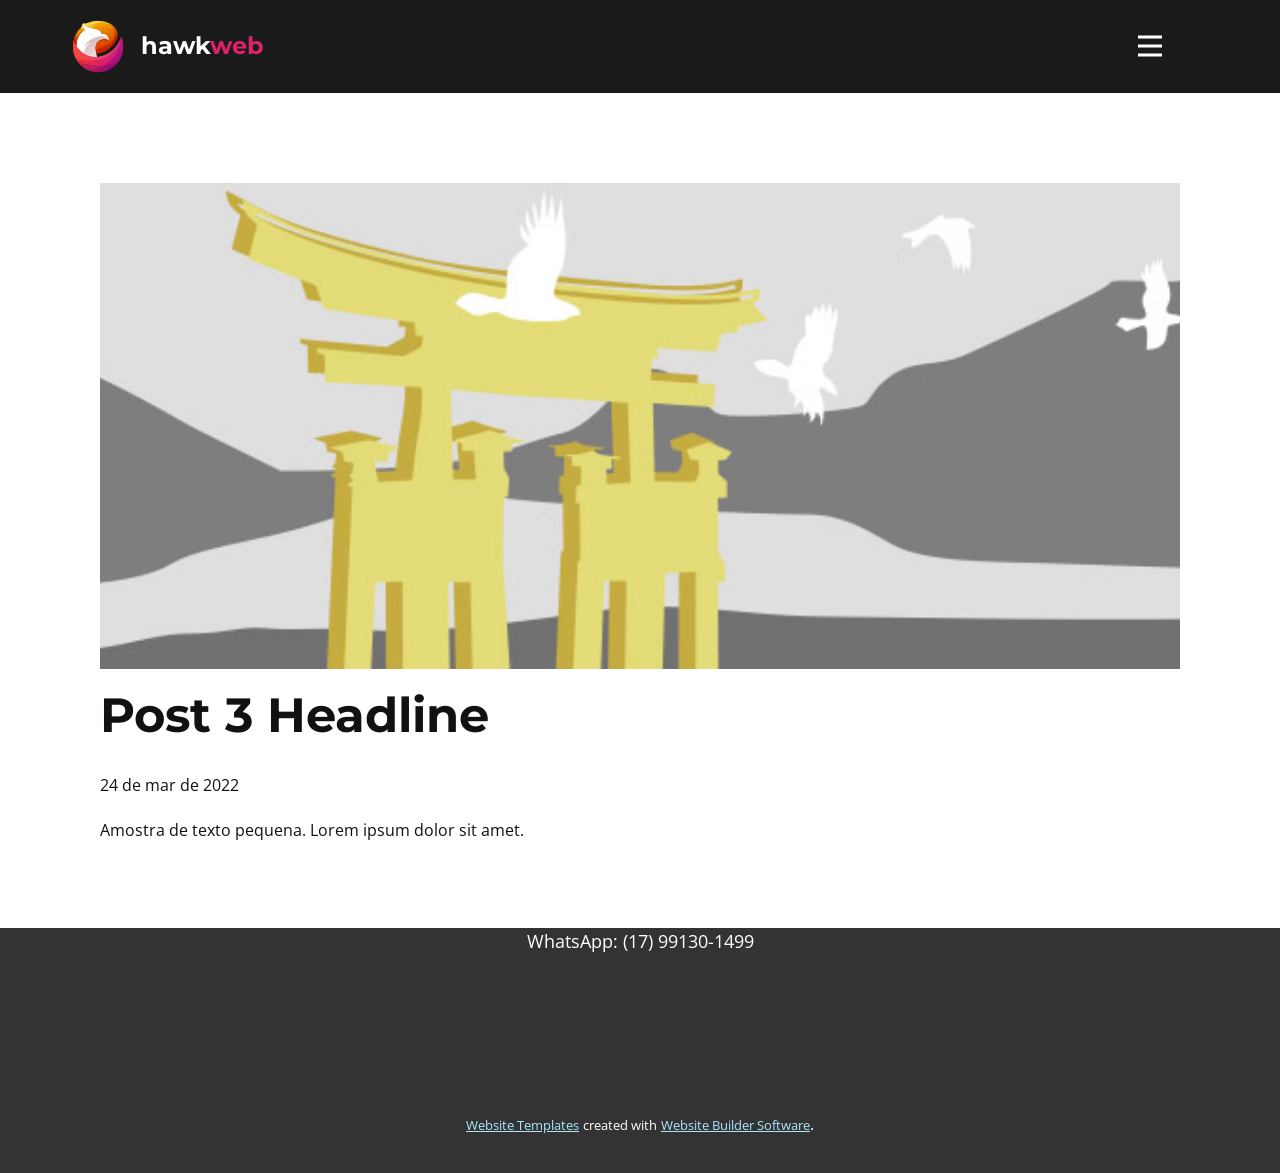
<file: blog/post-2.html>
<!doctype html>
<html style="font-size: 16px;"><head>
    <meta name="viewport" content="width=device-width, initial-scale=1.0">
    <meta charset="utf-8">
    <meta name="keywords" content="Post 1 Headline">
    <meta name="description" content="">
    <meta name="page_type" content="np-template-header-footer-from-plugin">
    <title>Post 3 Headline</title>
    <link rel="stylesheet" href="../nicepage.css" media="screen">
<link rel="stylesheet" href="../Post-Template.css" media="screen">
    <script class="u-script" type="text/javascript" src="../jquery.js" defer=""></script>
    <script class="u-script" type="text/javascript" src="../nicepage.js" defer=""></script>
    <meta name="generator" content="Nicepage 4.8.2, nicepage.com">
    <link rel="icon" href="../images/favicon.jpg">
    <link id="u-theme-google-font" rel="stylesheet" href="https://fonts.googleapis.com/css?family=Montserrat:100,100i,200,200i,300,300i,400,400i,500,500i,600,600i,700,700i,800,800i,900,900i|Open+Sans:300,300i,400,400i,500,500i,600,600i,700,700i,800,800i">
    
    
    <script type="application/ld+json">{
		"@context": "http://schema.org",
		"@type": "Organization",
		"name": "HawkWeb",
		"logo": "images/hawkteste1.png"
}</script>
    <meta name="theme-color" content="#34c1f4">
  </head>
  <body class="u-body u-xl-mode"><header class="u-border-1 u-border-grey-90 u-clearfix u-grey-90 u-header u-header" id="sec-0205"><div class="u-clearfix u-sheet u-sheet-1">
        <a href="https://nicepage.com" class="u-image u-logo u-image-1" data-image-width="1600" data-image-height="1600">
          <img src="../images/hawkteste1.png" class="u-logo-image u-logo-image-1">
        </a>
        <nav class="u-menu u-menu-dropdown u-offcanvas u-menu-1" data-responsive-from="XL">
          <div class="menu-collapse" style="font-size: 1rem; letter-spacing: 0px; font-weight: 700; text-transform: uppercase;">
            <a class="u-button-style u-custom-active-border-color u-custom-border u-custom-border-color u-custom-borders u-custom-hover-border-color u-custom-left-right-menu-spacing u-custom-padding-bottom u-custom-text-color u-custom-text-hover-color u-custom-top-bottom-menu-spacing u-nav-link u-text-active-palette-1-base u-text-hover-palette-2-base" href="#">
              <svg class="u-svg-link" viewBox="0 0 24 24"><use xmlns:xlink="http://www.w3.org/1999/xlink" xlink:href="#menu-hamburger"></use></svg>
              <svg class="u-svg-content" version="1.1" id="menu-hamburger" viewBox="0 0 16 16" x="0px" y="0px" xmlns:xlink="http://www.w3.org/1999/xlink" xmlns="http://www.w3.org/2000/svg"><g><rect y="1" width="16" height="2"></rect><rect y="7" width="16" height="2"></rect><rect y="13" width="16" height="2"></rect>
</g></svg>
            </a>
          </div>
          <div class="u-nav-container">
            <ul class="u-nav u-spacing-30 u-unstyled u-nav-1"><li class="u-nav-item"><a class="u-border-2 u-border-active-palette-1-base u-border-hover-palette-1-base u-border-no-left u-border-no-right u-border-no-top u-button-style u-nav-link u-text-active-palette-1-base u-text-grey-90 u-text-hover-grey-90" href="../Página-Inicial.html" style="padding: 10px 0px;">Página Inicial</a>
</li><li class="u-nav-item"><a class="u-border-2 u-border-active-palette-1-base u-border-hover-palette-1-base u-border-no-left u-border-no-right u-border-no-top u-button-style u-nav-link u-text-active-palette-1-base u-text-grey-90 u-text-hover-grey-90" href="../Sobre.html" style="padding: 10px 0px;">Sobre</a>
</li><li class="u-nav-item"><a class="u-border-2 u-border-active-palette-1-base u-border-hover-palette-1-base u-border-no-left u-border-no-right u-border-no-top u-button-style u-nav-link u-text-active-palette-1-base u-text-grey-90 u-text-hover-grey-90" href="../Contact.html" style="padding: 10px 0px;">Contact</a>
</li></ul>
          </div>
          <div class="u-nav-container-collapse">
            <div class="u-black u-container-style u-inner-container-layout u-opacity u-opacity-95 u-sidenav">
              <div class="u-inner-container-layout u-sidenav-overflow">
                <div class="u-menu-close"></div>
                <ul class="u-align-center u-nav u-popupmenu-items u-unstyled u-nav-2"><li class="u-nav-item"><a class="u-button-style u-nav-link" href="../Página-Inicial.html" style="padding: 10px 20px;">Página Inicial</a>
</li><li class="u-nav-item"><a class="u-button-style u-nav-link" href="../Sobre.html" style="padding: 10px 20px;">Sobre</a>
</li><li class="u-nav-item"><a class="u-button-style u-nav-link" href="../Contact.html" style="padding: 10px 20px;">Contact</a>
</li></ul>
              </div>
            </div>
            <div class="u-black u-menu-overlay u-opacity u-opacity-70"></div>
          </div>
        </nav>
        <h5 class="u-text u-text-default u-text-1">hawk<span class="u-text-custom-color-1">web</span>
        </h5>
      </div></header>
    <section class="u-align-center u-clearfix u-section-1" id="sec-7fab">
      <div class="u-clearfix u-sheet u-valign-middle-md u-valign-middle-sm u-valign-middle-xs u-sheet-1"><!--post_details--><!--post_details_options_json--><!--{"source":""}--><!--/post_details_options_json--><!--blog_post-->
        <div class="u-container-style u-expanded-width u-post-details u-post-details-1">
          <div class="u-container-layout u-valign-middle u-container-layout-1"><!--blog_post_image-->
            <img alt="" class="u-blog-control u-expanded-width u-image u-image-default u-image-1" src="[data-uri]"><!--/blog_post_image--><!--blog_post_header-->
            <h2 class="u-blog-control u-text u-text-1">Post 3 Headline</h2><!--/blog_post_header--><!--blog_post_metadata-->
            <div class="u-blog-control u-metadata u-metadata-1"><!--blog_post_metadata_date-->
              <span class="u-meta-date u-meta-icon">24 de mar de 2022</span><!--/blog_post_metadata_date--><!--blog_post_metadata_category-->
              <!--/blog_post_metadata_category--><!--blog_post_metadata_comments-->
              <!--/blog_post_metadata_comments-->
            </div><!--/blog_post_metadata--><!--blog_post_content-->
            <div class="u-align-justify u-blog-control u-post-content u-text u-text-2 fr-view">
  Amostra de texto pequena. Lorem ipsum dolor sit amet.
  </div><!--/blog_post_content-->
          </div>
        </div><!--/blog_post--><!--/post_details-->
      </div>
    </section>
    
    
    <footer class="u-align-center u-clearfix u-footer u-grey-80 u-footer" id="sec-a6b9"><div class="u-clearfix u-sheet u-sheet-1">
        <p class="u-small-text u-text u-text-variant u-text-1">Hawk Web<br>
          <span style="font-weight: 400;"> Higienópolis - São José do Rio Preto / SP</span>
          <br>
          <span style="font-weight: 400;">WhatsApp: (17) 99130-1499</span>
        </p>
      </div></footer>
    <section class="u-backlink u-clearfix u-grey-80">
      <a class="u-link" href="https://nicepage.com/website-templates" target="_blank">
        <span>Website Templates</span>
      </a>
      <p class="u-text">
        <span>created with</span>
      </p>
      <a class="u-link" href="" target="_blank">
        <span>Website Builder Software</span>
      </a>. 
    </section>
  
</body></html>
</file>
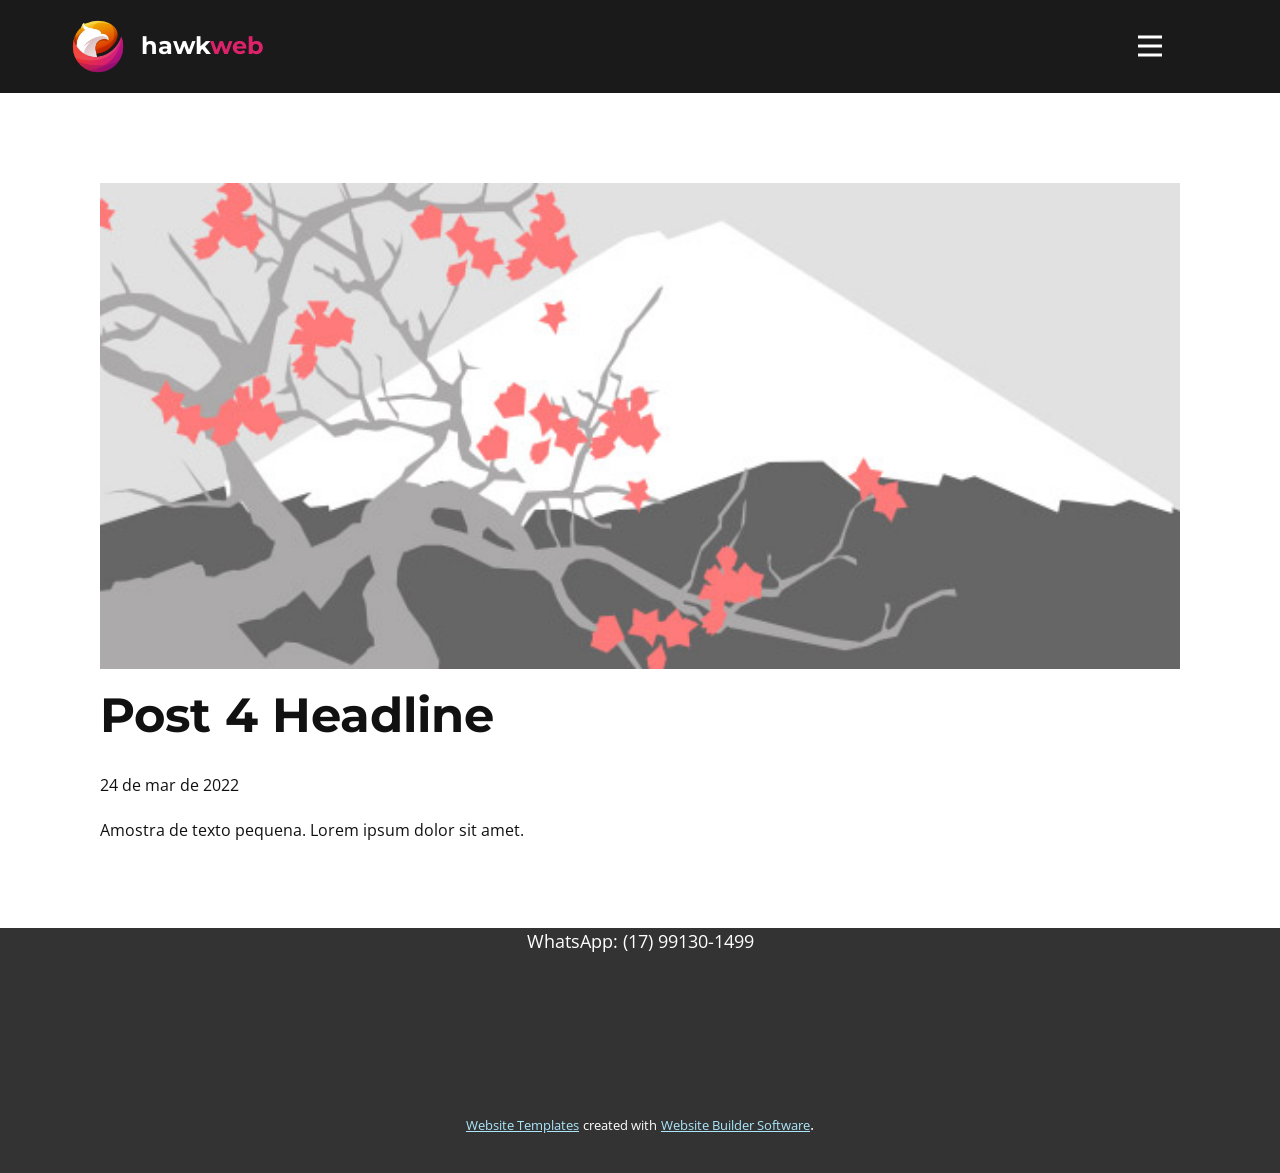
<file: blog/post-3.html>
<!doctype html>
<html style="font-size: 16px;"><head>
    <meta name="viewport" content="width=device-width, initial-scale=1.0">
    <meta charset="utf-8">
    <meta name="keywords" content="Post 1 Headline">
    <meta name="description" content="">
    <meta name="page_type" content="np-template-header-footer-from-plugin">
    <title>Post 4 Headline</title>
    <link rel="stylesheet" href="../nicepage.css" media="screen">
<link rel="stylesheet" href="../Post-Template.css" media="screen">
    <script class="u-script" type="text/javascript" src="../jquery.js" defer=""></script>
    <script class="u-script" type="text/javascript" src="../nicepage.js" defer=""></script>
    <meta name="generator" content="Nicepage 4.8.2, nicepage.com">
    <link rel="icon" href="../images/favicon.jpg">
    <link id="u-theme-google-font" rel="stylesheet" href="https://fonts.googleapis.com/css?family=Montserrat:100,100i,200,200i,300,300i,400,400i,500,500i,600,600i,700,700i,800,800i,900,900i|Open+Sans:300,300i,400,400i,500,500i,600,600i,700,700i,800,800i">
    
    
    <script type="application/ld+json">{
		"@context": "http://schema.org",
		"@type": "Organization",
		"name": "HawkWeb",
		"logo": "images/hawkteste1.png"
}</script>
    <meta name="theme-color" content="#34c1f4">
  </head>
  <body class="u-body u-xl-mode"><header class="u-border-1 u-border-grey-90 u-clearfix u-grey-90 u-header u-header" id="sec-0205"><div class="u-clearfix u-sheet u-sheet-1">
        <a href="https://nicepage.com" class="u-image u-logo u-image-1" data-image-width="1600" data-image-height="1600">
          <img src="../images/hawkteste1.png" class="u-logo-image u-logo-image-1">
        </a>
        <nav class="u-menu u-menu-dropdown u-offcanvas u-menu-1" data-responsive-from="XL">
          <div class="menu-collapse" style="font-size: 1rem; letter-spacing: 0px; font-weight: 700; text-transform: uppercase;">
            <a class="u-button-style u-custom-active-border-color u-custom-border u-custom-border-color u-custom-borders u-custom-hover-border-color u-custom-left-right-menu-spacing u-custom-padding-bottom u-custom-text-color u-custom-text-hover-color u-custom-top-bottom-menu-spacing u-nav-link u-text-active-palette-1-base u-text-hover-palette-2-base" href="#">
              <svg class="u-svg-link" viewBox="0 0 24 24"><use xmlns:xlink="http://www.w3.org/1999/xlink" xlink:href="#menu-hamburger"></use></svg>
              <svg class="u-svg-content" version="1.1" id="menu-hamburger" viewBox="0 0 16 16" x="0px" y="0px" xmlns:xlink="http://www.w3.org/1999/xlink" xmlns="http://www.w3.org/2000/svg"><g><rect y="1" width="16" height="2"></rect><rect y="7" width="16" height="2"></rect><rect y="13" width="16" height="2"></rect>
</g></svg>
            </a>
          </div>
          <div class="u-nav-container">
            <ul class="u-nav u-spacing-30 u-unstyled u-nav-1"><li class="u-nav-item"><a class="u-border-2 u-border-active-palette-1-base u-border-hover-palette-1-base u-border-no-left u-border-no-right u-border-no-top u-button-style u-nav-link u-text-active-palette-1-base u-text-grey-90 u-text-hover-grey-90" href="../Página-Inicial.html" style="padding: 10px 0px;">Página Inicial</a>
</li><li class="u-nav-item"><a class="u-border-2 u-border-active-palette-1-base u-border-hover-palette-1-base u-border-no-left u-border-no-right u-border-no-top u-button-style u-nav-link u-text-active-palette-1-base u-text-grey-90 u-text-hover-grey-90" href="../Sobre.html" style="padding: 10px 0px;">Sobre</a>
</li><li class="u-nav-item"><a class="u-border-2 u-border-active-palette-1-base u-border-hover-palette-1-base u-border-no-left u-border-no-right u-border-no-top u-button-style u-nav-link u-text-active-palette-1-base u-text-grey-90 u-text-hover-grey-90" href="../Contact.html" style="padding: 10px 0px;">Contact</a>
</li></ul>
          </div>
          <div class="u-nav-container-collapse">
            <div class="u-black u-container-style u-inner-container-layout u-opacity u-opacity-95 u-sidenav">
              <div class="u-inner-container-layout u-sidenav-overflow">
                <div class="u-menu-close"></div>
                <ul class="u-align-center u-nav u-popupmenu-items u-unstyled u-nav-2"><li class="u-nav-item"><a class="u-button-style u-nav-link" href="../Página-Inicial.html" style="padding: 10px 20px;">Página Inicial</a>
</li><li class="u-nav-item"><a class="u-button-style u-nav-link" href="../Sobre.html" style="padding: 10px 20px;">Sobre</a>
</li><li class="u-nav-item"><a class="u-button-style u-nav-link" href="../Contact.html" style="padding: 10px 20px;">Contact</a>
</li></ul>
              </div>
            </div>
            <div class="u-black u-menu-overlay u-opacity u-opacity-70"></div>
          </div>
        </nav>
        <h5 class="u-text u-text-default u-text-1">hawk<span class="u-text-custom-color-1">web</span>
        </h5>
      </div></header>
    <section class="u-align-center u-clearfix u-section-1" id="sec-7fab">
      <div class="u-clearfix u-sheet u-valign-middle-md u-valign-middle-sm u-valign-middle-xs u-sheet-1"><!--post_details--><!--post_details_options_json--><!--{"source":""}--><!--/post_details_options_json--><!--blog_post-->
        <div class="u-container-style u-expanded-width u-post-details u-post-details-1">
          <div class="u-container-layout u-valign-middle u-container-layout-1"><!--blog_post_image-->
            <img alt="" class="u-blog-control u-expanded-width u-image u-image-default u-image-1" src="[data-uri]"><!--/blog_post_image--><!--blog_post_header-->
            <h2 class="u-blog-control u-text u-text-1">Post 4 Headline</h2><!--/blog_post_header--><!--blog_post_metadata-->
            <div class="u-blog-control u-metadata u-metadata-1"><!--blog_post_metadata_date-->
              <span class="u-meta-date u-meta-icon">24 de mar de 2022</span><!--/blog_post_metadata_date--><!--blog_post_metadata_category-->
              <!--/blog_post_metadata_category--><!--blog_post_metadata_comments-->
              <!--/blog_post_metadata_comments-->
            </div><!--/blog_post_metadata--><!--blog_post_content-->
            <div class="u-align-justify u-blog-control u-post-content u-text u-text-2 fr-view">
  Amostra de texto pequena. Lorem ipsum dolor sit amet.
  </div><!--/blog_post_content-->
          </div>
        </div><!--/blog_post--><!--/post_details-->
      </div>
    </section>
    
    
    <footer class="u-align-center u-clearfix u-footer u-grey-80 u-footer" id="sec-a6b9"><div class="u-clearfix u-sheet u-sheet-1">
        <p class="u-small-text u-text u-text-variant u-text-1">Hawk Web<br>
          <span style="font-weight: 400;"> Higienópolis - São José do Rio Preto / SP</span>
          <br>
          <span style="font-weight: 400;">WhatsApp: (17) 99130-1499</span>
        </p>
      </div></footer>
    <section class="u-backlink u-clearfix u-grey-80">
      <a class="u-link" href="https://nicepage.com/website-templates" target="_blank">
        <span>Website Templates</span>
      </a>
      <p class="u-text">
        <span>created with</span>
      </p>
      <a class="u-link" href="" target="_blank">
        <span>Website Builder Software</span>
      </a>. 
    </section>
  
</body></html>
</file>
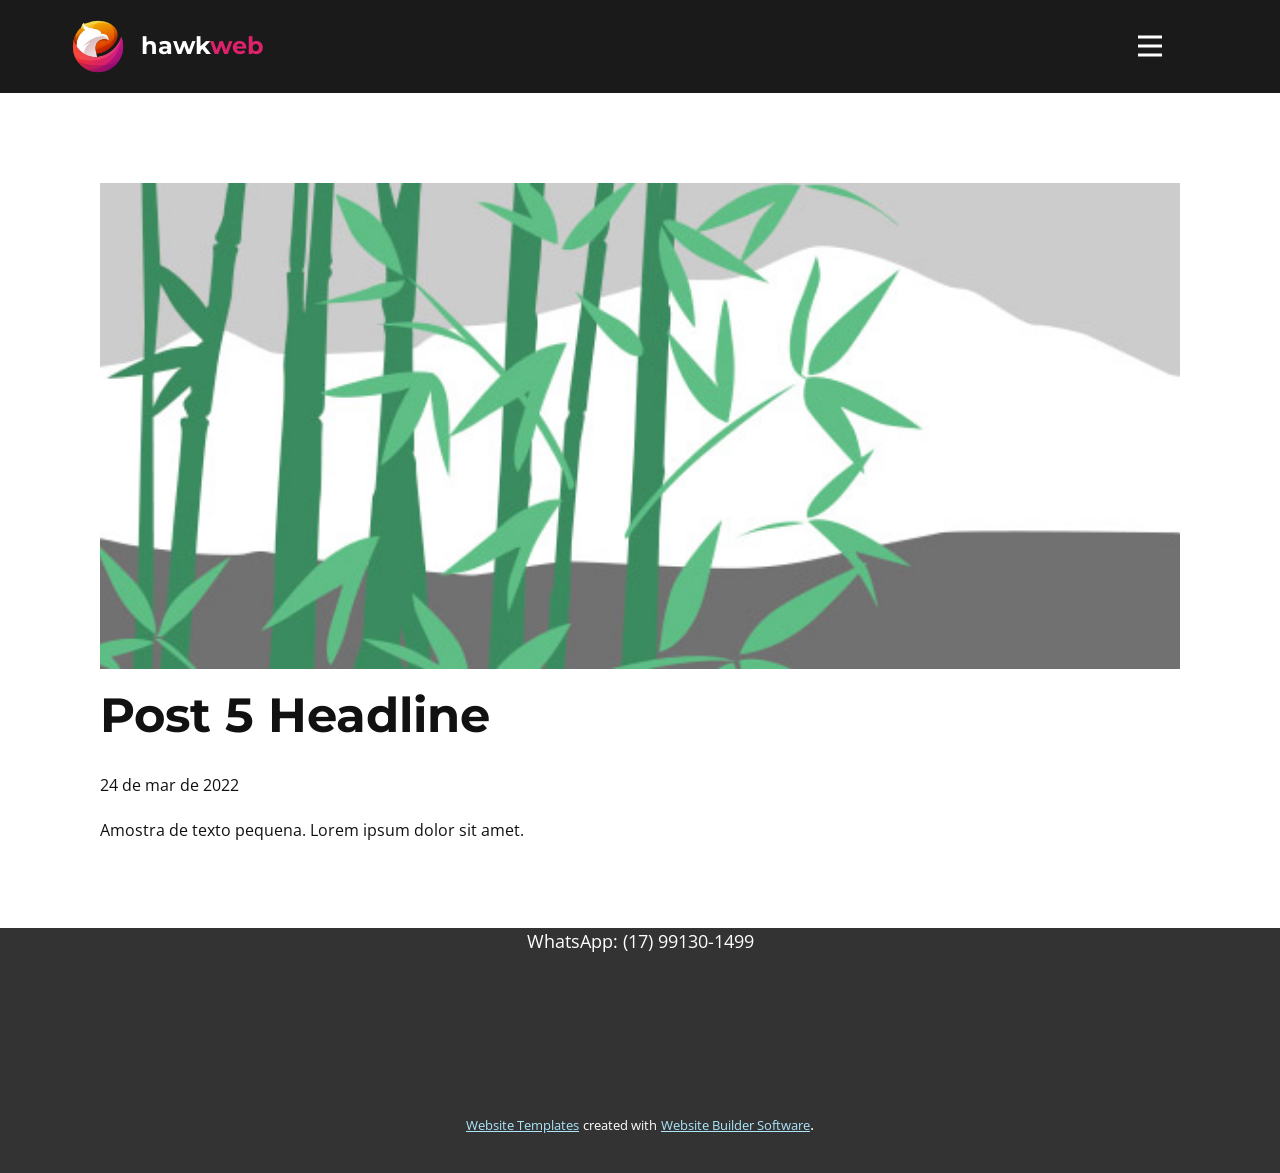
<file: blog/post-4.html>
<!doctype html>
<html style="font-size: 16px;"><head>
    <meta name="viewport" content="width=device-width, initial-scale=1.0">
    <meta charset="utf-8">
    <meta name="keywords" content="Post 1 Headline">
    <meta name="description" content="">
    <meta name="page_type" content="np-template-header-footer-from-plugin">
    <title>Post 5 Headline</title>
    <link rel="stylesheet" href="../nicepage.css" media="screen">
<link rel="stylesheet" href="../Post-Template.css" media="screen">
    <script class="u-script" type="text/javascript" src="../jquery.js" defer=""></script>
    <script class="u-script" type="text/javascript" src="../nicepage.js" defer=""></script>
    <meta name="generator" content="Nicepage 4.8.2, nicepage.com">
    <link rel="icon" href="../images/favicon.jpg">
    <link id="u-theme-google-font" rel="stylesheet" href="https://fonts.googleapis.com/css?family=Montserrat:100,100i,200,200i,300,300i,400,400i,500,500i,600,600i,700,700i,800,800i,900,900i|Open+Sans:300,300i,400,400i,500,500i,600,600i,700,700i,800,800i">
    
    
    <script type="application/ld+json">{
		"@context": "http://schema.org",
		"@type": "Organization",
		"name": "HawkWeb",
		"logo": "images/hawkteste1.png"
}</script>
    <meta name="theme-color" content="#34c1f4">
  </head>
  <body class="u-body u-xl-mode"><header class="u-border-1 u-border-grey-90 u-clearfix u-grey-90 u-header u-header" id="sec-0205"><div class="u-clearfix u-sheet u-sheet-1">
        <a href="https://nicepage.com" class="u-image u-logo u-image-1" data-image-width="1600" data-image-height="1600">
          <img src="../images/hawkteste1.png" class="u-logo-image u-logo-image-1">
        </a>
        <nav class="u-menu u-menu-dropdown u-offcanvas u-menu-1" data-responsive-from="XL">
          <div class="menu-collapse" style="font-size: 1rem; letter-spacing: 0px; font-weight: 700; text-transform: uppercase;">
            <a class="u-button-style u-custom-active-border-color u-custom-border u-custom-border-color u-custom-borders u-custom-hover-border-color u-custom-left-right-menu-spacing u-custom-padding-bottom u-custom-text-color u-custom-text-hover-color u-custom-top-bottom-menu-spacing u-nav-link u-text-active-palette-1-base u-text-hover-palette-2-base" href="#">
              <svg class="u-svg-link" viewBox="0 0 24 24"><use xmlns:xlink="http://www.w3.org/1999/xlink" xlink:href="#menu-hamburger"></use></svg>
              <svg class="u-svg-content" version="1.1" id="menu-hamburger" viewBox="0 0 16 16" x="0px" y="0px" xmlns:xlink="http://www.w3.org/1999/xlink" xmlns="http://www.w3.org/2000/svg"><g><rect y="1" width="16" height="2"></rect><rect y="7" width="16" height="2"></rect><rect y="13" width="16" height="2"></rect>
</g></svg>
            </a>
          </div>
          <div class="u-nav-container">
            <ul class="u-nav u-spacing-30 u-unstyled u-nav-1"><li class="u-nav-item"><a class="u-border-2 u-border-active-palette-1-base u-border-hover-palette-1-base u-border-no-left u-border-no-right u-border-no-top u-button-style u-nav-link u-text-active-palette-1-base u-text-grey-90 u-text-hover-grey-90" href="../Página-Inicial.html" style="padding: 10px 0px;">Página Inicial</a>
</li><li class="u-nav-item"><a class="u-border-2 u-border-active-palette-1-base u-border-hover-palette-1-base u-border-no-left u-border-no-right u-border-no-top u-button-style u-nav-link u-text-active-palette-1-base u-text-grey-90 u-text-hover-grey-90" href="../Sobre.html" style="padding: 10px 0px;">Sobre</a>
</li><li class="u-nav-item"><a class="u-border-2 u-border-active-palette-1-base u-border-hover-palette-1-base u-border-no-left u-border-no-right u-border-no-top u-button-style u-nav-link u-text-active-palette-1-base u-text-grey-90 u-text-hover-grey-90" href="../Contact.html" style="padding: 10px 0px;">Contact</a>
</li></ul>
          </div>
          <div class="u-nav-container-collapse">
            <div class="u-black u-container-style u-inner-container-layout u-opacity u-opacity-95 u-sidenav">
              <div class="u-inner-container-layout u-sidenav-overflow">
                <div class="u-menu-close"></div>
                <ul class="u-align-center u-nav u-popupmenu-items u-unstyled u-nav-2"><li class="u-nav-item"><a class="u-button-style u-nav-link" href="../Página-Inicial.html" style="padding: 10px 20px;">Página Inicial</a>
</li><li class="u-nav-item"><a class="u-button-style u-nav-link" href="../Sobre.html" style="padding: 10px 20px;">Sobre</a>
</li><li class="u-nav-item"><a class="u-button-style u-nav-link" href="../Contact.html" style="padding: 10px 20px;">Contact</a>
</li></ul>
              </div>
            </div>
            <div class="u-black u-menu-overlay u-opacity u-opacity-70"></div>
          </div>
        </nav>
        <h5 class="u-text u-text-default u-text-1">hawk<span class="u-text-custom-color-1">web</span>
        </h5>
      </div></header>
    <section class="u-align-center u-clearfix u-section-1" id="sec-7fab">
      <div class="u-clearfix u-sheet u-valign-middle-md u-valign-middle-sm u-valign-middle-xs u-sheet-1"><!--post_details--><!--post_details_options_json--><!--{"source":""}--><!--/post_details_options_json--><!--blog_post-->
        <div class="u-container-style u-expanded-width u-post-details u-post-details-1">
          <div class="u-container-layout u-valign-middle u-container-layout-1"><!--blog_post_image-->
            <img alt="" class="u-blog-control u-expanded-width u-image u-image-default u-image-1" src="[data-uri]"><!--/blog_post_image--><!--blog_post_header-->
            <h2 class="u-blog-control u-text u-text-1">Post 5 Headline</h2><!--/blog_post_header--><!--blog_post_metadata-->
            <div class="u-blog-control u-metadata u-metadata-1"><!--blog_post_metadata_date-->
              <span class="u-meta-date u-meta-icon">24 de mar de 2022</span><!--/blog_post_metadata_date--><!--blog_post_metadata_category-->
              <!--/blog_post_metadata_category--><!--blog_post_metadata_comments-->
              <!--/blog_post_metadata_comments-->
            </div><!--/blog_post_metadata--><!--blog_post_content-->
            <div class="u-align-justify u-blog-control u-post-content u-text u-text-2 fr-view">
  Amostra de texto pequena. Lorem ipsum dolor sit amet.
  </div><!--/blog_post_content-->
          </div>
        </div><!--/blog_post--><!--/post_details-->
      </div>
    </section>
    
    
    <footer class="u-align-center u-clearfix u-footer u-grey-80 u-footer" id="sec-a6b9"><div class="u-clearfix u-sheet u-sheet-1">
        <p class="u-small-text u-text u-text-variant u-text-1">Hawk Web<br>
          <span style="font-weight: 400;"> Higienópolis - São José do Rio Preto / SP</span>
          <br>
          <span style="font-weight: 400;">WhatsApp: (17) 99130-1499</span>
        </p>
      </div></footer>
    <section class="u-backlink u-clearfix u-grey-80">
      <a class="u-link" href="https://nicepage.com/website-templates" target="_blank">
        <span>Website Templates</span>
      </a>
      <p class="u-text">
        <span>created with</span>
      </p>
      <a class="u-link" href="" target="_blank">
        <span>Website Builder Software</span>
      </a>. 
    </section>
  
</body></html>
</file>
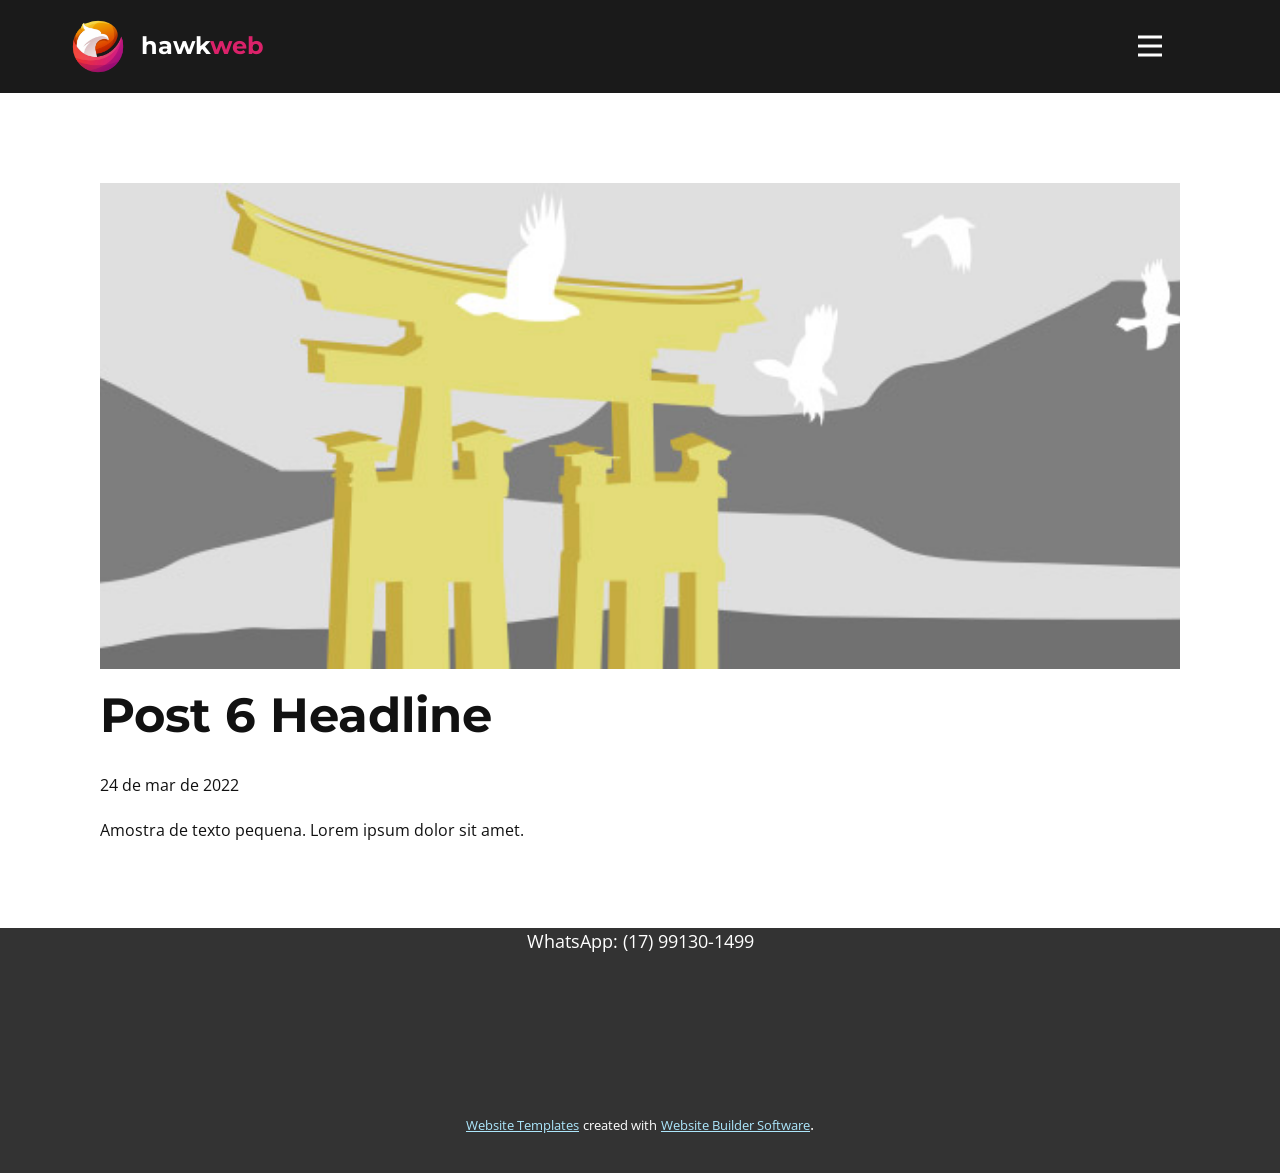
<file: blog/post-5.html>
<!doctype html>
<html style="font-size: 16px;"><head>
    <meta name="viewport" content="width=device-width, initial-scale=1.0">
    <meta charset="utf-8">
    <meta name="keywords" content="Post 1 Headline">
    <meta name="description" content="">
    <meta name="page_type" content="np-template-header-footer-from-plugin">
    <title>Post 6 Headline</title>
    <link rel="stylesheet" href="../nicepage.css" media="screen">
<link rel="stylesheet" href="../Post-Template.css" media="screen">
    <script class="u-script" type="text/javascript" src="../jquery.js" defer=""></script>
    <script class="u-script" type="text/javascript" src="../nicepage.js" defer=""></script>
    <meta name="generator" content="Nicepage 4.8.2, nicepage.com">
    <link rel="icon" href="../images/favicon.jpg">
    <link id="u-theme-google-font" rel="stylesheet" href="https://fonts.googleapis.com/css?family=Montserrat:100,100i,200,200i,300,300i,400,400i,500,500i,600,600i,700,700i,800,800i,900,900i|Open+Sans:300,300i,400,400i,500,500i,600,600i,700,700i,800,800i">
    
    
    <script type="application/ld+json">{
		"@context": "http://schema.org",
		"@type": "Organization",
		"name": "HawkWeb",
		"logo": "images/hawkteste1.png"
}</script>
    <meta name="theme-color" content="#34c1f4">
  </head>
  <body class="u-body u-xl-mode"><header class="u-border-1 u-border-grey-90 u-clearfix u-grey-90 u-header u-header" id="sec-0205"><div class="u-clearfix u-sheet u-sheet-1">
        <a href="https://nicepage.com" class="u-image u-logo u-image-1" data-image-width="1600" data-image-height="1600">
          <img src="../images/hawkteste1.png" class="u-logo-image u-logo-image-1">
        </a>
        <nav class="u-menu u-menu-dropdown u-offcanvas u-menu-1" data-responsive-from="XL">
          <div class="menu-collapse" style="font-size: 1rem; letter-spacing: 0px; font-weight: 700; text-transform: uppercase;">
            <a class="u-button-style u-custom-active-border-color u-custom-border u-custom-border-color u-custom-borders u-custom-hover-border-color u-custom-left-right-menu-spacing u-custom-padding-bottom u-custom-text-color u-custom-text-hover-color u-custom-top-bottom-menu-spacing u-nav-link u-text-active-palette-1-base u-text-hover-palette-2-base" href="#">
              <svg class="u-svg-link" viewBox="0 0 24 24"><use xmlns:xlink="http://www.w3.org/1999/xlink" xlink:href="#menu-hamburger"></use></svg>
              <svg class="u-svg-content" version="1.1" id="menu-hamburger" viewBox="0 0 16 16" x="0px" y="0px" xmlns:xlink="http://www.w3.org/1999/xlink" xmlns="http://www.w3.org/2000/svg"><g><rect y="1" width="16" height="2"></rect><rect y="7" width="16" height="2"></rect><rect y="13" width="16" height="2"></rect>
</g></svg>
            </a>
          </div>
          <div class="u-nav-container">
            <ul class="u-nav u-spacing-30 u-unstyled u-nav-1"><li class="u-nav-item"><a class="u-border-2 u-border-active-palette-1-base u-border-hover-palette-1-base u-border-no-left u-border-no-right u-border-no-top u-button-style u-nav-link u-text-active-palette-1-base u-text-grey-90 u-text-hover-grey-90" href="../Página-Inicial.html" style="padding: 10px 0px;">Página Inicial</a>
</li><li class="u-nav-item"><a class="u-border-2 u-border-active-palette-1-base u-border-hover-palette-1-base u-border-no-left u-border-no-right u-border-no-top u-button-style u-nav-link u-text-active-palette-1-base u-text-grey-90 u-text-hover-grey-90" href="../Sobre.html" style="padding: 10px 0px;">Sobre</a>
</li><li class="u-nav-item"><a class="u-border-2 u-border-active-palette-1-base u-border-hover-palette-1-base u-border-no-left u-border-no-right u-border-no-top u-button-style u-nav-link u-text-active-palette-1-base u-text-grey-90 u-text-hover-grey-90" href="../Contact.html" style="padding: 10px 0px;">Contact</a>
</li></ul>
          </div>
          <div class="u-nav-container-collapse">
            <div class="u-black u-container-style u-inner-container-layout u-opacity u-opacity-95 u-sidenav">
              <div class="u-inner-container-layout u-sidenav-overflow">
                <div class="u-menu-close"></div>
                <ul class="u-align-center u-nav u-popupmenu-items u-unstyled u-nav-2"><li class="u-nav-item"><a class="u-button-style u-nav-link" href="../Página-Inicial.html" style="padding: 10px 20px;">Página Inicial</a>
</li><li class="u-nav-item"><a class="u-button-style u-nav-link" href="../Sobre.html" style="padding: 10px 20px;">Sobre</a>
</li><li class="u-nav-item"><a class="u-button-style u-nav-link" href="../Contact.html" style="padding: 10px 20px;">Contact</a>
</li></ul>
              </div>
            </div>
            <div class="u-black u-menu-overlay u-opacity u-opacity-70"></div>
          </div>
        </nav>
        <h5 class="u-text u-text-default u-text-1">hawk<span class="u-text-custom-color-1">web</span>
        </h5>
      </div></header>
    <section class="u-align-center u-clearfix u-section-1" id="sec-7fab">
      <div class="u-clearfix u-sheet u-valign-middle-md u-valign-middle-sm u-valign-middle-xs u-sheet-1"><!--post_details--><!--post_details_options_json--><!--{"source":""}--><!--/post_details_options_json--><!--blog_post-->
        <div class="u-container-style u-expanded-width u-post-details u-post-details-1">
          <div class="u-container-layout u-valign-middle u-container-layout-1"><!--blog_post_image-->
            <img alt="" class="u-blog-control u-expanded-width u-image u-image-default u-image-1" src="[data-uri]"><!--/blog_post_image--><!--blog_post_header-->
            <h2 class="u-blog-control u-text u-text-1">Post 6 Headline</h2><!--/blog_post_header--><!--blog_post_metadata-->
            <div class="u-blog-control u-metadata u-metadata-1"><!--blog_post_metadata_date-->
              <span class="u-meta-date u-meta-icon">24 de mar de 2022</span><!--/blog_post_metadata_date--><!--blog_post_metadata_category-->
              <!--/blog_post_metadata_category--><!--blog_post_metadata_comments-->
              <!--/blog_post_metadata_comments-->
            </div><!--/blog_post_metadata--><!--blog_post_content-->
            <div class="u-align-justify u-blog-control u-post-content u-text u-text-2 fr-view">
  Amostra de texto pequena. Lorem ipsum dolor sit amet.
  </div><!--/blog_post_content-->
          </div>
        </div><!--/blog_post--><!--/post_details-->
      </div>
    </section>
    
    
    <footer class="u-align-center u-clearfix u-footer u-grey-80 u-footer" id="sec-a6b9"><div class="u-clearfix u-sheet u-sheet-1">
        <p class="u-small-text u-text u-text-variant u-text-1">Hawk Web<br>
          <span style="font-weight: 400;"> Higienópolis - São José do Rio Preto / SP</span>
          <br>
          <span style="font-weight: 400;">WhatsApp: (17) 99130-1499</span>
        </p>
      </div></footer>
    <section class="u-backlink u-clearfix u-grey-80">
      <a class="u-link" href="https://nicepage.com/website-templates" target="_blank">
        <span>Website Templates</span>
      </a>
      <p class="u-text">
        <span>created with</span>
      </p>
      <a class="u-link" href="" target="_blank">
        <span>Website Builder Software</span>
      </a>. 
    </section>
  
</body></html>
</file>
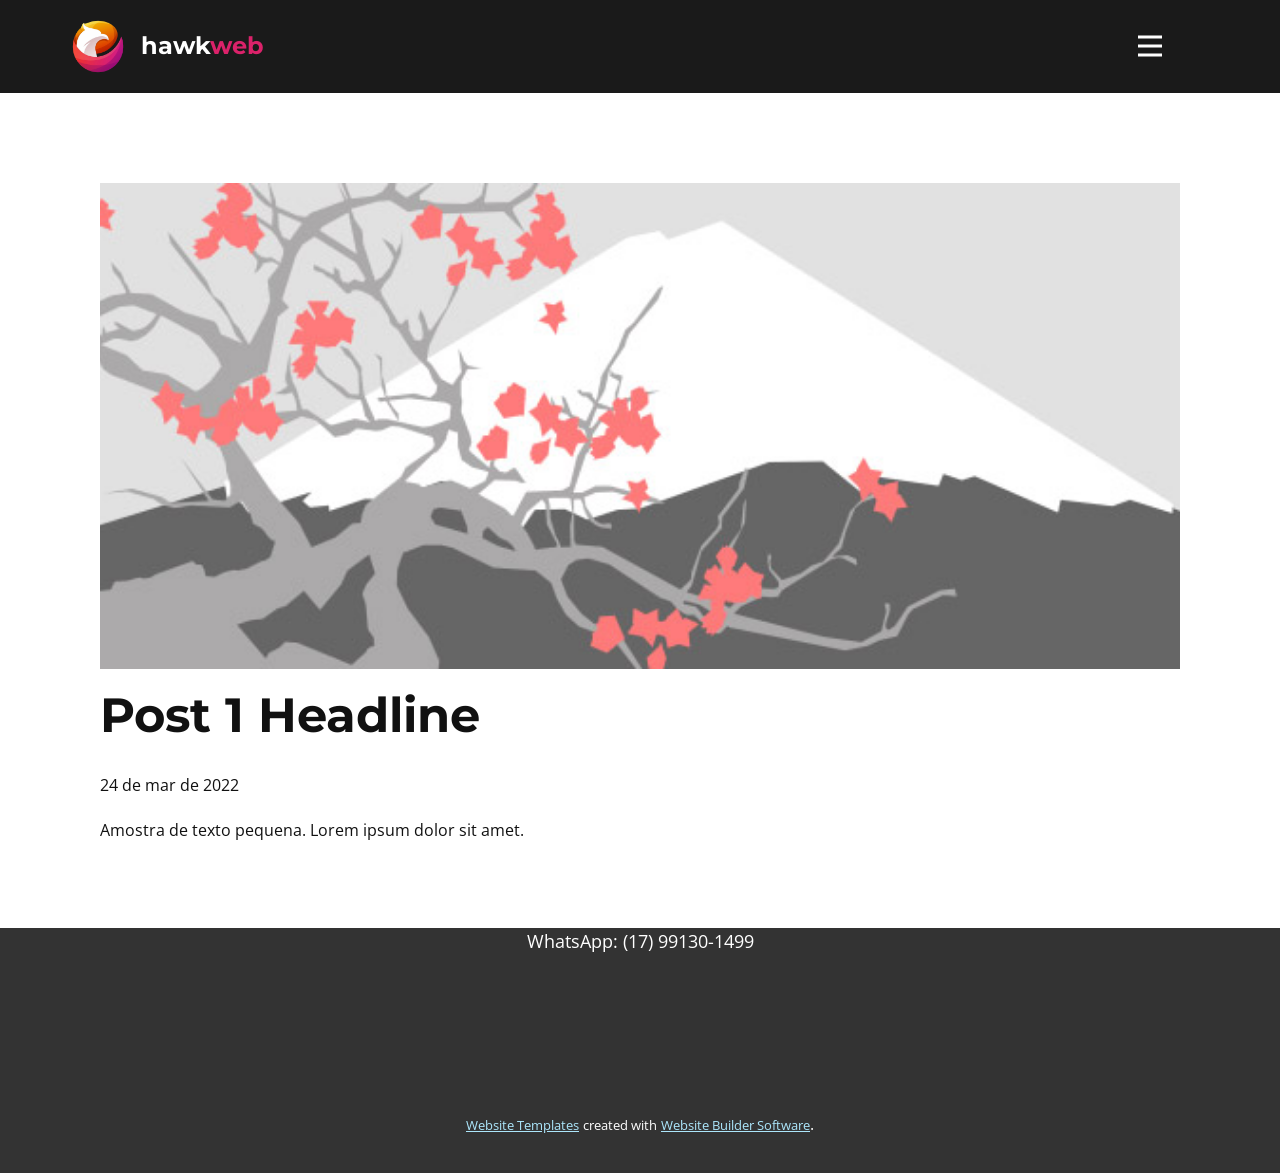
<file: blog/post.html>
<!doctype html>
<html style="font-size: 16px;"><head>
    <meta name="viewport" content="width=device-width, initial-scale=1.0">
    <meta charset="utf-8">
    <meta name="keywords" content="Post 1 Headline">
    <meta name="description" content="">
    <meta name="page_type" content="np-template-header-footer-from-plugin">
    <title>Post 1 Headline</title>
    <link rel="stylesheet" href="../nicepage.css" media="screen">
<link rel="stylesheet" href="../Post-Template.css" media="screen">
    <script class="u-script" type="text/javascript" src="../jquery.js" defer=""></script>
    <script class="u-script" type="text/javascript" src="../nicepage.js" defer=""></script>
    <meta name="generator" content="Nicepage 4.8.2, nicepage.com">
    <link rel="icon" href="../images/favicon.jpg">
    <link id="u-theme-google-font" rel="stylesheet" href="https://fonts.googleapis.com/css?family=Montserrat:100,100i,200,200i,300,300i,400,400i,500,500i,600,600i,700,700i,800,800i,900,900i|Open+Sans:300,300i,400,400i,500,500i,600,600i,700,700i,800,800i">
    
    
    <script type="application/ld+json">{
		"@context": "http://schema.org",
		"@type": "Organization",
		"name": "HawkWeb",
		"logo": "images/hawkteste1.png"
}</script>
    <meta name="theme-color" content="#34c1f4">
  </head>
  <body class="u-body u-xl-mode"><header class="u-border-1 u-border-grey-90 u-clearfix u-grey-90 u-header u-header" id="sec-0205"><div class="u-clearfix u-sheet u-sheet-1">
        <a href="https://nicepage.com" class="u-image u-logo u-image-1" data-image-width="1600" data-image-height="1600">
          <img src="../images/hawkteste1.png" class="u-logo-image u-logo-image-1">
        </a>
        <nav class="u-menu u-menu-dropdown u-offcanvas u-menu-1" data-responsive-from="XL">
          <div class="menu-collapse" style="font-size: 1rem; letter-spacing: 0px; font-weight: 700; text-transform: uppercase;">
            <a class="u-button-style u-custom-active-border-color u-custom-border u-custom-border-color u-custom-borders u-custom-hover-border-color u-custom-left-right-menu-spacing u-custom-padding-bottom u-custom-text-color u-custom-text-hover-color u-custom-top-bottom-menu-spacing u-nav-link u-text-active-palette-1-base u-text-hover-palette-2-base" href="#">
              <svg class="u-svg-link" viewBox="0 0 24 24"><use xmlns:xlink="http://www.w3.org/1999/xlink" xlink:href="#menu-hamburger"></use></svg>
              <svg class="u-svg-content" version="1.1" id="menu-hamburger" viewBox="0 0 16 16" x="0px" y="0px" xmlns:xlink="http://www.w3.org/1999/xlink" xmlns="http://www.w3.org/2000/svg"><g><rect y="1" width="16" height="2"></rect><rect y="7" width="16" height="2"></rect><rect y="13" width="16" height="2"></rect>
</g></svg>
            </a>
          </div>
          <div class="u-nav-container">
            <ul class="u-nav u-spacing-30 u-unstyled u-nav-1"><li class="u-nav-item"><a class="u-border-2 u-border-active-palette-1-base u-border-hover-palette-1-base u-border-no-left u-border-no-right u-border-no-top u-button-style u-nav-link u-text-active-palette-1-base u-text-grey-90 u-text-hover-grey-90" href="../Página-Inicial.html" style="padding: 10px 0px;">Página Inicial</a>
</li><li class="u-nav-item"><a class="u-border-2 u-border-active-palette-1-base u-border-hover-palette-1-base u-border-no-left u-border-no-right u-border-no-top u-button-style u-nav-link u-text-active-palette-1-base u-text-grey-90 u-text-hover-grey-90" href="../Sobre.html" style="padding: 10px 0px;">Sobre</a>
</li><li class="u-nav-item"><a class="u-border-2 u-border-active-palette-1-base u-border-hover-palette-1-base u-border-no-left u-border-no-right u-border-no-top u-button-style u-nav-link u-text-active-palette-1-base u-text-grey-90 u-text-hover-grey-90" href="../Contact.html" style="padding: 10px 0px;">Contact</a>
</li></ul>
          </div>
          <div class="u-nav-container-collapse">
            <div class="u-black u-container-style u-inner-container-layout u-opacity u-opacity-95 u-sidenav">
              <div class="u-inner-container-layout u-sidenav-overflow">
                <div class="u-menu-close"></div>
                <ul class="u-align-center u-nav u-popupmenu-items u-unstyled u-nav-2"><li class="u-nav-item"><a class="u-button-style u-nav-link" href="../Página-Inicial.html" style="padding: 10px 20px;">Página Inicial</a>
</li><li class="u-nav-item"><a class="u-button-style u-nav-link" href="../Sobre.html" style="padding: 10px 20px;">Sobre</a>
</li><li class="u-nav-item"><a class="u-button-style u-nav-link" href="../Contact.html" style="padding: 10px 20px;">Contact</a>
</li></ul>
              </div>
            </div>
            <div class="u-black u-menu-overlay u-opacity u-opacity-70"></div>
          </div>
        </nav>
        <h5 class="u-text u-text-default u-text-1">hawk<span class="u-text-custom-color-1">web</span>
        </h5>
      </div></header>
    <section class="u-align-center u-clearfix u-section-1" id="sec-7fab">
      <div class="u-clearfix u-sheet u-valign-middle-md u-valign-middle-sm u-valign-middle-xs u-sheet-1"><!--post_details--><!--post_details_options_json--><!--{"source":""}--><!--/post_details_options_json--><!--blog_post-->
        <div class="u-container-style u-expanded-width u-post-details u-post-details-1">
          <div class="u-container-layout u-valign-middle u-container-layout-1"><!--blog_post_image-->
            <img alt="" class="u-blog-control u-expanded-width u-image u-image-default u-image-1" src="[data-uri]"><!--/blog_post_image--><!--blog_post_header-->
            <h2 class="u-blog-control u-text u-text-1">Post 1 Headline</h2><!--/blog_post_header--><!--blog_post_metadata-->
            <div class="u-blog-control u-metadata u-metadata-1"><!--blog_post_metadata_date-->
              <span class="u-meta-date u-meta-icon">24 de mar de 2022</span><!--/blog_post_metadata_date--><!--blog_post_metadata_category-->
              <!--/blog_post_metadata_category--><!--blog_post_metadata_comments-->
              <!--/blog_post_metadata_comments-->
            </div><!--/blog_post_metadata--><!--blog_post_content-->
            <div class="u-align-justify u-blog-control u-post-content u-text u-text-2 fr-view">
  Amostra de texto pequena. Lorem ipsum dolor sit amet.
  </div><!--/blog_post_content-->
          </div>
        </div><!--/blog_post--><!--/post_details-->
      </div>
    </section>
    
    
    <footer class="u-align-center u-clearfix u-footer u-grey-80 u-footer" id="sec-a6b9"><div class="u-clearfix u-sheet u-sheet-1">
        <p class="u-small-text u-text u-text-variant u-text-1">Hawk Web<br>
          <span style="font-weight: 400;"> Higienópolis - São José do Rio Preto / SP</span>
          <br>
          <span style="font-weight: 400;">WhatsApp: (17) 99130-1499</span>
        </p>
      </div></footer>
    <section class="u-backlink u-clearfix u-grey-80">
      <a class="u-link" href="https://nicepage.com/website-templates" target="_blank">
        <span>Website Templates</span>
      </a>
      <p class="u-text">
        <span>created with</span>
      </p>
      <a class="u-link" href="" target="_blank">
        <span>Website Builder Software</span>
      </a>. 
    </section>
  
</body></html>
</file>
